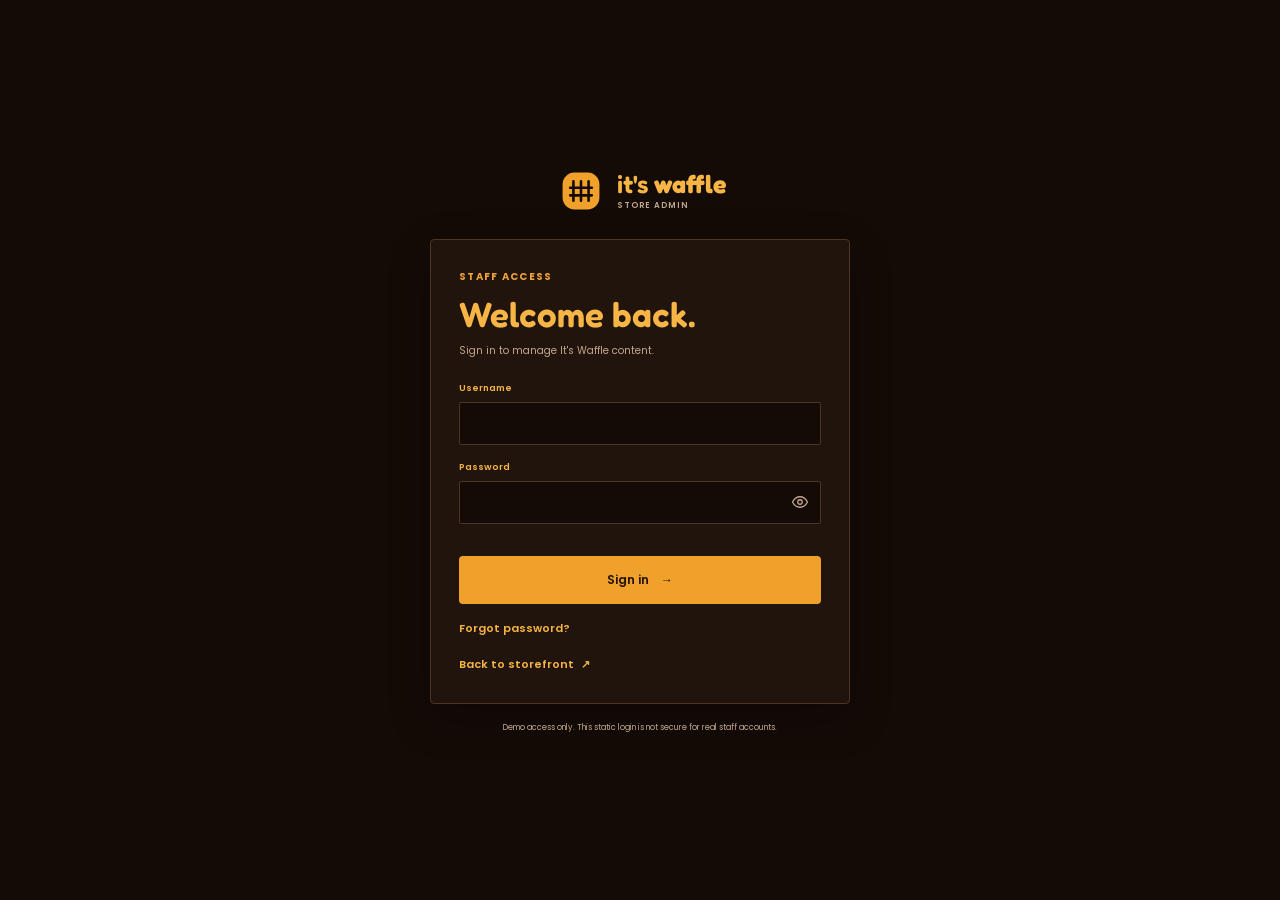
<file: admin-login.html>
<!doctype html>
<html lang="en">
<head>
  <meta charset="utf-8">
  <meta name="viewport" content="width=device-width, initial-scale=1">
  <meta name="theme-color" content="#140b07">
  <meta name="robots" content="noindex, nofollow">
  <title>Admin Sign In | It's Waffle</title>
  <link rel="icon" type="image/svg+xml" href="data:image/svg+xml,%3Csvg xmlns='http://www.w3.org/2000/svg' viewBox='0 0 48 48'%3E%3Crect width='48' height='48' rx='14' fill='%23f0a12b'/%3E%3Cpath d='M14 13h20a3 3 0 0 1 3 3v16a3 3 0 0 1-3 3H14a3 3 0 0 1-3-3V16a3 3 0 0 1 3-3Zm0 7h20M14 28h20M21 13v22m7-22v22' fill='none' stroke='%23140b07' stroke-width='2.5'/%3E%3C/svg%3E">
  <link rel="preconnect" href="https://fonts.googleapis.com">
  <link rel="preconnect" href="https://fonts.gstatic.com" crossorigin>
  <link href="https://fonts.googleapis.com/css2?family=Fredoka:wght@400;500;600;700&family=Poppins:wght@400;500;600;700&display=swap" rel="stylesheet">
  <link rel="stylesheet" href="style.css">
  <script src="script.js" defer></script>
</head>
<body class="admin-login-page">
  <a class="skip-link" href="#admin-login-form">Skip to sign in</a>
  <main class="admin-login-shell">
    <a class="brand admin-login-brand" href="index.html#home" aria-label="It's Waffle storefront"><svg class="brand-mark" viewBox="0 0 48 48" aria-hidden="true"><rect x="7" y="7" width="34" height="34" rx="11" fill="currentColor"/><path d="M17 15v18m7-18v18m7-18v18M14 21h20m-20 7h20" fill="none" stroke="#140b07" stroke-linecap="round" stroke-width="2.4"/></svg><span>it's <b>waffle</b><small>STORE ADMIN</small></span></a>
    <section class="admin-login-panel" aria-labelledby="login-title">
      <p class="eyebrow">Staff access</p>
      <h1 id="login-title">Welcome back.</h1>
      <p class="admin-login-intro">Sign in to manage It's Waffle content.</p>
      <form id="admin-login-form" novalidate>
        <label class="admin-field" for="admin-username">Username<input id="admin-username" name="username" type="text" autocomplete="username" required></label>
        <label class="admin-field" for="admin-password">Password<input id="admin-password" name="password" type="password" autocomplete="current-password" required aria-describedby="login-feedback"></label>
        <p class="admin-login-feedback" id="login-feedback" role="alert" aria-live="polite"></p>
        <button class="button button-primary admin-login-submit" type="submit">Sign in <span aria-hidden="true">→</span></button>
        <button class="text-link admin-forgot" id="forgot-password-trigger" type="button">Forgot password?</button>
      </form>
      <section class="admin-reset-flow" id="admin-reset-flow" aria-labelledby="reset-title" hidden>
        <h2 id="reset-title">Reset admin password</h2>
        <p class="admin-reset-intro">Request a one-time code for the local demo account.</p>
        <form id="admin-otp-request-form" novalidate>
          <label class="admin-field" for="reset-username">Username<input id="reset-username" name="username" type="text" autocomplete="username" required></label>
          <button class="button button-primary admin-login-submit" type="submit">Generate OTP <span aria-hidden="true">→</span></button>
          <p class="admin-login-feedback" id="otp-request-feedback" role="status" aria-live="polite"></p>
        </form>
        <p class="admin-demo-otp" id="otp-demo-code" role="status" hidden><strong>Demo OTP</strong> <code id="otp-demo-value"></code><span>Shown here only; it is not sent by SMS or email.</span></p>
        <form id="admin-password-reset-form" novalidate hidden>
          <label class="admin-field" for="reset-otp">One-time code<input id="reset-otp" name="otp" type="text" inputmode="numeric" autocomplete="one-time-code" pattern="[0-9]{6}" maxlength="6" required></label>
          <label class="admin-field" for="new-admin-password">New password<input id="new-admin-password" name="newPassword" type="password" autocomplete="new-password" minlength="8" required></label>
          <label class="admin-field" for="confirm-admin-password">Confirm new password<input id="confirm-admin-password" name="confirmPassword" type="password" autocomplete="new-password" minlength="8" required></label>
          <p class="admin-login-feedback" id="password-reset-feedback" role="alert" aria-live="polite"></p>
          <button class="button button-primary admin-login-submit" type="submit">Save new password <span aria-hidden="true">→</span></button>
        </form>
        <button class="text-link admin-back-link" id="back-to-login" type="button">Back to sign in</button>
      </section>
      
      <a class="text-link admin-back-link" href="index.html#home">Back to storefront <span aria-hidden="true">↗</span></a>
    </section>
    <p class="admin-login-disclaimer">Demo access only. This static login is not secure for real staff accounts.</p>
  </main>
</body>
</html>
</file>
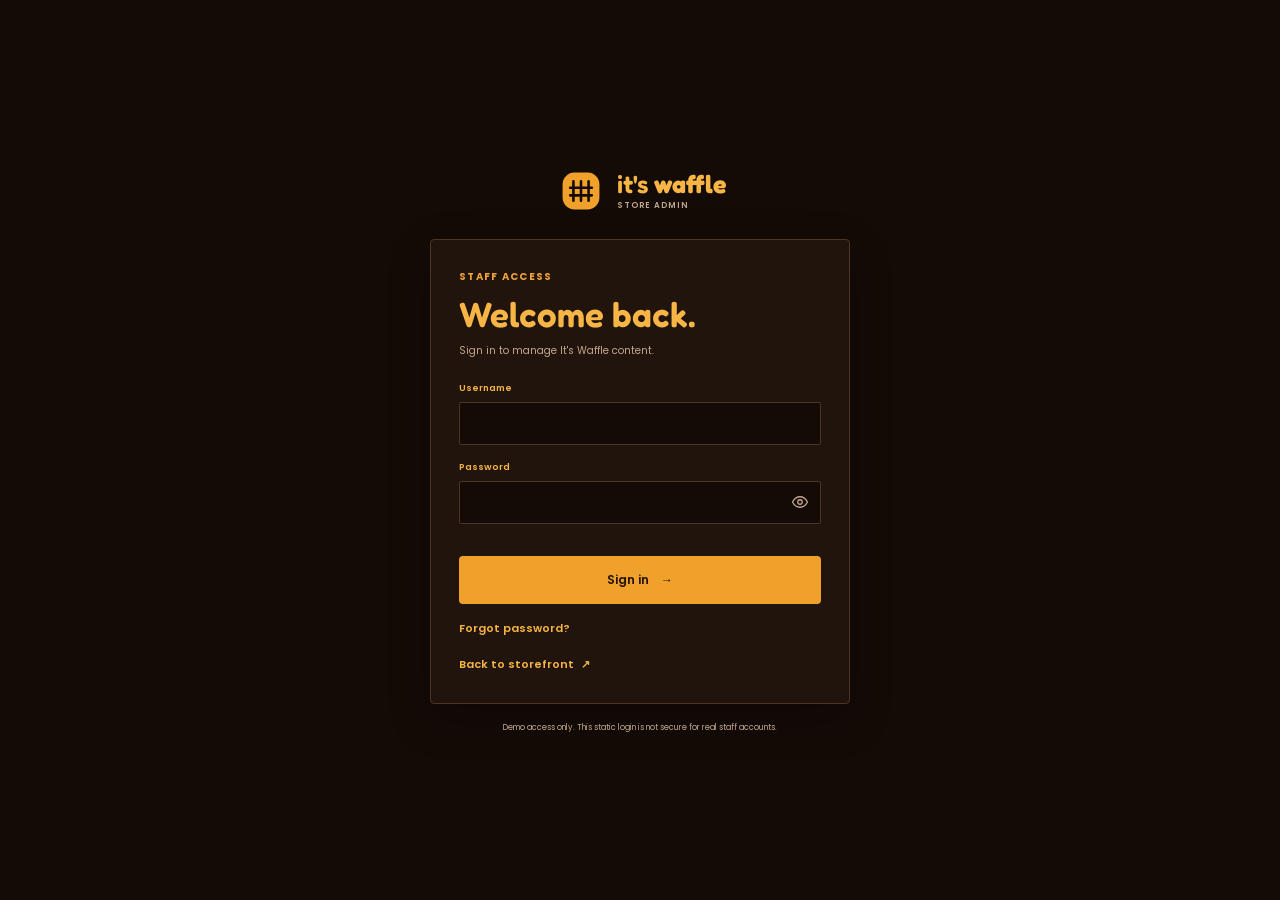
<file: admin.html>
<!doctype html>
<html lang="en">
<head>
  <meta charset="utf-8">
  <meta name="viewport" content="width=device-width, initial-scale=1">
  <meta name="theme-color" content="#fff8ec">
  <meta name="description" content="Local content management for It's Waffle.">
  <title>Store Admin | It's Waffle</title>
  <link rel="icon" type="image/svg+xml" href="data:image/svg+xml,%3Csvg xmlns='http://www.w3.org/2000/svg' viewBox='0 0 48 48'%3E%3Crect width='48' height='48' rx='14' fill='%23f4b942'/%3E%3Cpath d='M14 13h20a3 3 0 0 1 3 3v16a3 3 0 0 1-3 3H14a3 3 0 0 1-3-3V16a3 3 0 0 1 3-3Zm0 7h20M14 28h20M21 13v22m7-22v22' fill='none' stroke='%234a2c1a' stroke-width='2.5'/%3E%3C/svg%3E">
  <link rel="preconnect" href="https://fonts.googleapis.com">
  <link rel="preconnect" href="https://fonts.gstatic.com" crossorigin>
  <link href="https://fonts.googleapis.com/css2?family=Fredoka:wght@400;500;600;700&family=Poppins:wght@400;500;600;700&display=swap" rel="stylesheet">
  <link rel="stylesheet" href="style.css">
  <script src="script.js" defer></script>
</head>
<body>
  <a class="skip-link" href="#admin-app">Skip to content</a>
  <header class="admin-topbar">
    <div class="admin-topbar-inner wrap">
      <a class="brand" href="index.html#home" aria-label="It's Waffle home"><svg class="brand-mark" viewBox="0 0 48 48" aria-hidden="true"><rect x="7" y="7" width="34" height="34" rx="11" fill="currentColor"/><path d="M17 15v18m7-18v18m7-18v18M14 21h20m-20 7h20" fill="none" stroke="#fff8ec" stroke-linecap="round" stroke-width="2.4"/></svg><span>it's <b>waffle</b><small>STORE ADMIN</small></span></a>
      <div class="admin-topbar-actions"><a class="text-link" href="index.html#home">View storefront <span aria-hidden="true">↗</span></a><button class="admin-reset" id="admin-logout" type="button">Log out</button></div>
    </div>
  </header>
  <main id="admin-app" class="admin-page wrap">
    <div class="admin-heading">
      <div><p class="eyebrow">It's Waffle · <span data-shop-city>Hyderabad</span></p><h1>Store admin</h1><p class="admin-intro">Manage menu items, homepage features, reviews, and shop details.</p></div>
      <button class="admin-reset" id="admin-reset" type="button">Restore sample content</button>
    </div>
    <p class="admin-storage-note">Demo storage: edits are saved only in this browser. This page has no login or server sync.</p>
    <div class="admin-tabs" role="tablist" aria-label="Content type">
      <button class="admin-tab is-active" type="button" role="tab" aria-selected="true" data-admin-section="menu">Menu items</button>
      <button class="admin-tab" type="button" role="tab" aria-selected="false" data-admin-section="features">Why Us cards</button>
      <button class="admin-tab" type="button" role="tab" aria-selected="false" data-admin-section="reviews">Reviews</button>
      <button class="admin-tab" type="button" role="tab" aria-selected="false" data-admin-section="shop">Business details</button>
      <button class="admin-tab" type="button" role="tab" aria-selected="false" data-admin-section="orders">Orders (<span id="admin-orders-count">0</span>)</button>
    </div>
    <p class="admin-feedback" id="admin-feedback" role="status" aria-live="polite"></p>
    <div class="admin-workspace">
      <section class="admin-records" aria-labelledby="admin-section-title">
        <div class="admin-records-heading"><div><p class="eyebrow">Your content</p><h2 id="admin-section-title">Menu items</h2></div><button class="button button-primary admin-add" id="admin-add" type="button"><span aria-hidden="true">+</span> Add new</button></div>
        <p class="admin-empty" id="admin-empty" hidden>No records yet. Add the first one.</p>
        <div class="admin-record-list" id="admin-record-list"></div>
      </section>
      <form class="admin-editor" id="admin-form">
        <div class="admin-editor-heading"><p class="eyebrow">Edit details</p><h2>Content record</h2></div>
        <div class="admin-fields" id="admin-fields"></div>
        <div class="admin-form-actions"><button class="button button-primary" id="admin-save" type="submit">Save changes</button><button class="admin-delete" id="admin-delete" type="button" hidden>Delete</button></div>
      </form>
    </div>
  </main>
</body>
</html>
</file>
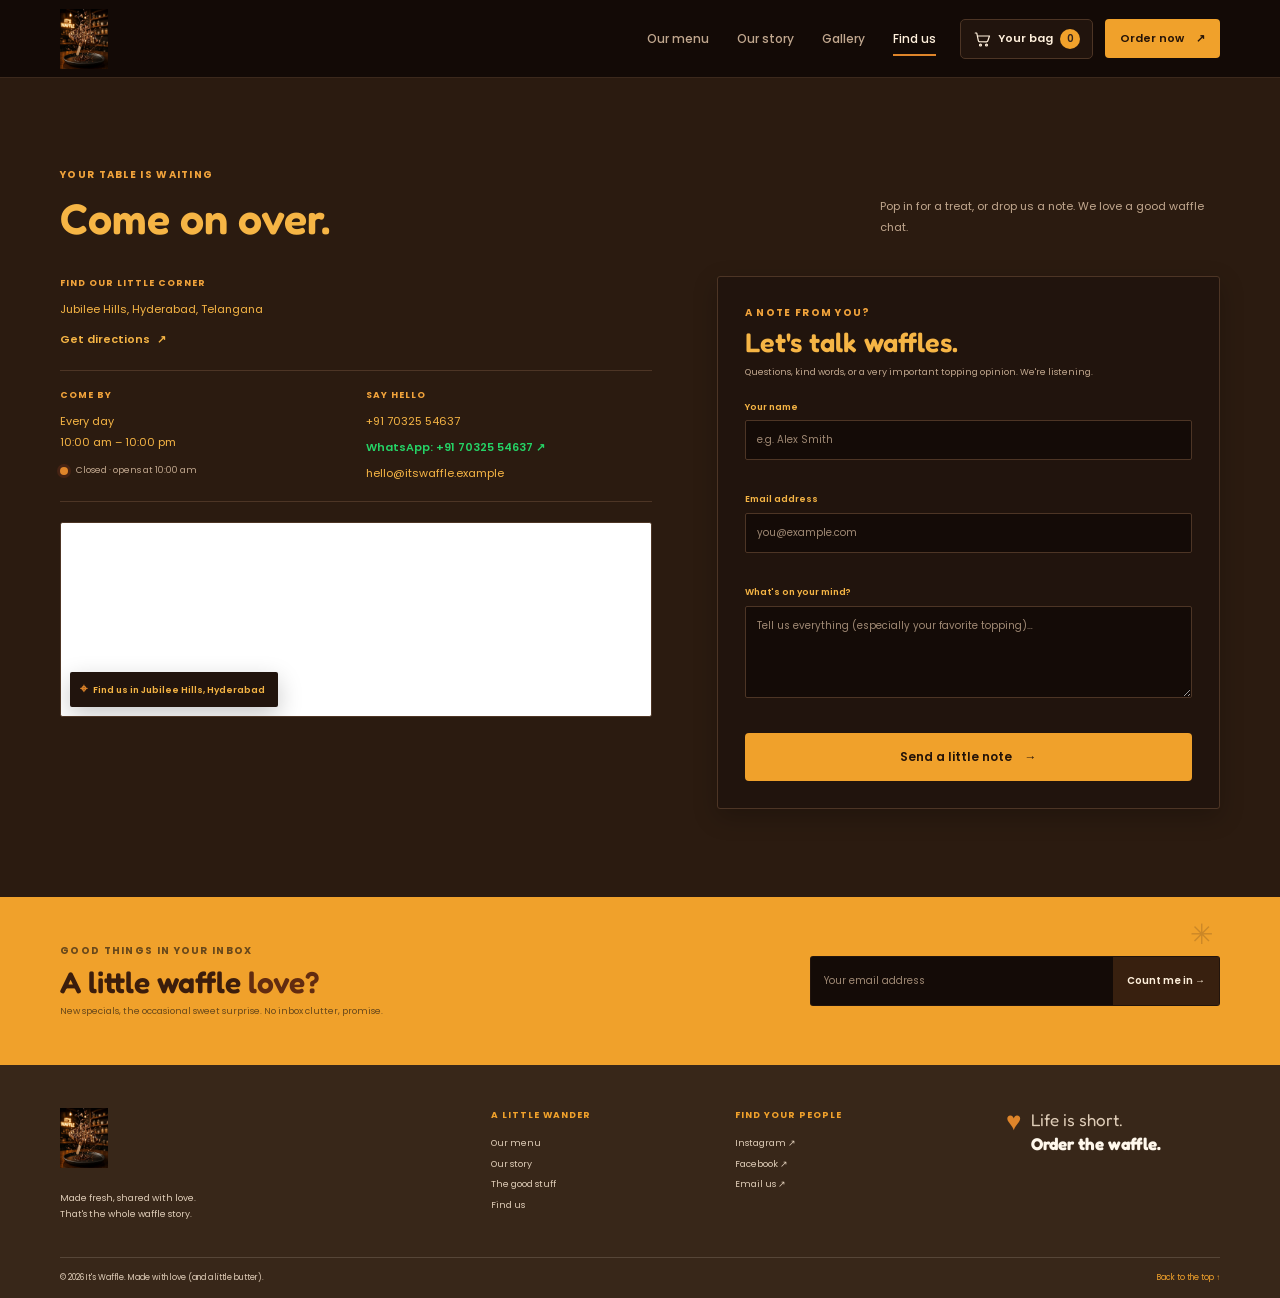
<file: contact.html>
<!doctype html>
<html lang="en">

<head>
  <meta charset="utf-8">
  <meta name="viewport" content="width=device-width, initial-scale=1">
  <meta name="theme-color" content="#fff8ec">
  <meta name="description"
    content="Find It's Waffle in Hyderabad, check today's opening hours, and get in touch with the team.">
  <meta property="og:type" content="website">
  <meta property="og:title" content="Find Us | It's Waffle Hyderabad">
  <meta property="og:description"
    content="Your table is waiting. Find our Hyderabad location or drop the It's Waffle team a note.">
  <meta property="og:image"
    content="https://images.unsplash.com/photo-1562376552-0d160a2f238d?auto=format&fit=crop&w=1200&q=85">
  <meta property="og:locale" content="en_IN">
  <title>Find Us | It's Waffle Hyderabad</title>
  <link rel="icon" type="image/svg+xml"
    href="data:image/svg+xml,%3Csvg xmlns='http://www.w3.org/2000/svg' viewBox='0 0 48 48'%3E%3Crect width='48' height='48' rx='14' fill='%23f4b942'/%3E%3Cpath d='M14 13h20a3 3 0 0 1 3 3v16a3 3 0 0 1-3 3H14a3 3 0 0 1-3-3V16a3 3 0 0 1 3-3Zm0 7h20M14 28h20M21 13v22m7-22v22' fill='none' stroke='%234a2c1a' stroke-width='2.5'/%3E%3C/svg%3E">
  <link rel="preconnect" href="https://fonts.googleapis.com">
  <link rel="preconnect" href="https://fonts.gstatic.com" crossorigin>
  <link
    href="https://fonts.googleapis.com/css2?family=Fredoka:wght@400;500;600;700&family=Poppins:wght@400;500;600;700&display=swap"
    rel="stylesheet">
  <link rel="stylesheet" href="style.css">
  <script src="script.js" defer></script>
</head>

<body>
  <a class="skip-link" href="#main">Skip to content</a>
  <header class="site-header" id="top">
    <div class="header-inner wrap">
      <a class="brand" href="index.html#home" aria-label="It's Waffle home"><svg class="brand-mark" viewBox="0 0 48 48"
          aria-hidden="true">
          <rect x="7" y="7" width="34" height="34" rx="11" fill="currentColor" />
          <path d="M17 15v18m7-18v18m7-18v18M14 21h20m-20 7h20" fill="none" stroke="#fff8ec" stroke-linecap="round"
            stroke-width="2.4" />
        </svg><span>it's <b>waffle</b><small>GOOD THINGS, FRESHLY MADE</small></span></a>
      <button class="icon-button menu-toggle" id="menu-toggle" type="button" aria-label="Open navigation menu"
        aria-expanded="false" aria-controls="primary-nav"><span></span><span></span><span></span></button>
      <nav class="primary-nav" id="primary-nav" aria-label="Main navigation"><a href="menu.html#menu">Our menu</a><a
          href="about.html#story">Our story</a><a href="gallery.html#gallery">Gallery</a><a href="#contact">Find us</a>
      </nav>
      <div class="header-actions"><button class="cart-trigger" id="cart-trigger" type="button"
          aria-label="Open cart, 0 items"><svg viewBox="0 0 24 24" aria-hidden="true">
            <path d="M3 4h2l2.1 10.1a2 2 0 0 0 2 1.6h8.8a2 2 0 0 0 1.9-1.4L22 8H6" />
            <circle cx="10" cy="20" r="1.3" />
            <circle cx="18" cy="20" r="1.3" />
          </svg><span class="cart-trigger-label">Your bag</span><span class="cart-count"
            id="cart-count">0</span></button><a class="button button-small button-primary nav-order"
          href="menu.html#menu">Order now <span aria-hidden="true">↗</span></a></div>
    </div>
  </header>

  <main id="main">
    <section class="contact-section section-pad" id="contact" aria-labelledby="contact-title">
      <div class="wrap">
        <div class="section-heading contact-heading reveal">
          <div>
            <p class="eyebrow">Your table is waiting</p>
            <h1 id="contact-title">Come on <span>over.</span></h1>
          </div>
          <p>Pop in for a treat, or drop us a note. We love a good waffle chat.</p>
        </div>
        <div class="contact-layout">
          <div class="contact-details reveal">
            <div class="contact-block"><span class="contact-label">Find our little corner</span>
              <address data-shop-address>Jubilee Hills, Hyderabad, Telangana</address><a class="text-link" data-map-link
                href="https://maps.google.com/?q=Jubilee%20Hills%2C%20Hyderabad" target="_blank" rel="noreferrer">Get
                directions <span aria-hidden="true">↗</span></a>
            </div>
            <div class="contact-two-col">
              <div class="contact-block"><span class="contact-label">Come by</span>
                <p data-shop-hours>Every day<br>10:00 am – 10:00 pm</p><span class="live-hours" id="hours-status"><span
                    class="status-dot" aria-hidden="true"></span><span>Checking hours…</span></span>
              </div>
              <div class="contact-block"><span class="contact-label">Say hello</span><a href="tel:+917032554637"
                  data-shop-phone>+91 70325 54637</a><a href="https://wa.me/917032554637" target="_blank"
                  rel="noopener noreferrer" style="color:#25d366; font-weight:600;">WhatsApp: +91 70325 54637 ↗</a><a
                  href="mailto:hello@itswaffle.example" data-shop-email>hello@itswaffle.example</a></div>
            </div>
            <div class="map-frame"><iframe
                title="Map showing the sample It's Waffle location in Jubilee Hills, Hyderabad"
                src="https://maps.google.com/maps?q=Jubilee%20Hills%2C%20Hyderabad&t=&z=14&ie=UTF8&iwloc=&output=embed"
                loading="lazy" referrerpolicy="no-referrer-when-downgrade"></iframe><span class="map-label"><span
                  aria-hidden="true">⌖</span><span data-shop-area>Find us in Jubilee Hills</span></span></div>
          </div>
          <form class="contact-form reveal" id="contact-form" novalidate>
            <p class="eyebrow">A note from you?</p>
            <h2>Let's talk waffles.</h2>
            <p class="form-intro">Questions, kind words, or a very important topping opinion. We're listening.</p>
            <div class="form-field"><label for="contact-name">Your name</label><input id="contact-name" name="name"
                type="text" autocomplete="name" placeholder="e.g. Alex Smith" required
                aria-describedby="name-error"><small class="field-error" id="name-error"></small></div>
            <div class="form-field"><label for="contact-email">Email address</label><input id="contact-email"
                name="email" type="email" autocomplete="email" placeholder="you@example.com" required
                aria-describedby="email-error"><small class="field-error" id="email-error"></small></div>
            <div class="form-field"><label for="contact-message">What's on your mind?</label><textarea
                id="contact-message" name="message" rows="4"
                placeholder="Tell us everything (especially your favorite topping)…" required
                aria-describedby="message-error"></textarea><small class="field-error" id="message-error"></small></div>
            <button class="button button-primary form-submit" type="submit">Send a little note <span
                aria-hidden="true">→</span></button>
            <p class="form-feedback" id="form-feedback" role="status" aria-live="polite"></p>
          </form>
        </div>
      </div>
    </section>
    <section class="newsletter-section" aria-labelledby="newsletter-title">
      <div class="newsletter-inner wrap reveal">
        <div>
          <p class="eyebrow">Good things in your inbox</p>
          <h2 id="newsletter-title">A little waffle <span>love?</span></h2>
          <p>New specials, the occasional sweet surprise. No inbox clutter, promise.</p>
        </div>
        <form class="newsletter-form" id="newsletter-form" novalidate><label class="sr-only" for="newsletter-email">Your
            email address</label><input id="newsletter-email" type="email" autocomplete="email"
            placeholder="Your email address" required aria-describedby="newsletter-feedback"><button type="submit"
            aria-label="Subscribe to the newsletter">Count me in <span aria-hidden="true">→</span></button><small
            id="newsletter-feedback" role="status" aria-live="polite"></small></form><span class="newsletter-doodle"
          aria-hidden="true">✳</span>
      </div>
    </section>
  </main>

  <footer class="site-footer">
    <div class="footer-main wrap">
      <div class="footer-brand"><a class="brand" href="index.html#home" aria-label="It's Waffle home"><svg
            class="brand-mark" viewBox="0 0 48 48" aria-hidden="true">
            <rect x="7" y="7" width="34" height="34" rx="11" fill="currentColor" />
            <path d="M17 15v18m7-18v18m7-18v18M14 21h20m-20 7h20" fill="none" stroke="#fff8ec" stroke-linecap="round"
              stroke-width="2.4" />
          </svg><span>it's <b>waffle</b><small>GOOD THINGS, FRESHLY MADE</small></span></a>
        <p>Made fresh, shared with love.<br>That's the whole waffle story.</p>
      </div>
      <div class="footer-links"><span class="footer-label">A little wander</span><a href="menu.html#menu">Our menu</a><a
          href="about.html#story">Our story</a><a href="gallery.html#gallery">The good stuff</a><a href="#contact">Find
          us</a></div>
      <div class="footer-links"><span class="footer-label">Find your people</span><a href="https://www.instagram.com/"
          target="_blank" rel="noreferrer">Instagram ↗</a><a href="https://www.facebook.com/" target="_blank"
          rel="noreferrer">Facebook ↗</a><a href="mailto:hello@itswaffle.example">Email us ↗</a></div>
      <div class="footer-signoff"><span class="footer-heart" aria-hidden="true">♥</span>
        <p>Life is short.<br><strong>Order the waffle.</strong></p>
      </div>
    </div>
    <div class="footer-bottom wrap"><span>© <span id="current-year">2026</span> It's Waffle. Made with love (and a
        little butter).</span><a href="#top">Back to the top ↑</a></div>
  </footer>

  <div class="drawer-shell" id="drawer-shell" hidden>
    <button class="drawer-backdrop" id="drawer-backdrop" type="button" aria-label="Close cart"></button>
    <aside class="cart-drawer" id="cart-drawer" role="dialog" aria-modal="true" aria-labelledby="cart-title"
      tabindex="-1">
      <!-- VIEW 1: CART BAG -->
      <div class="cart-view" id="cart-view-bag">
        <div class="cart-drawer-header">
          <div>
            <p class="eyebrow">The good stuff</p>
            <h2 id="cart-title">Your bag <span aria-hidden="true">♥</span></h2>
          </div>
          <button class="round-button cart-close" id="cart-close" type="button" aria-label="Close cart">×</button>
        </div>
        <div class="cart-items" id="cart-items" aria-live="polite"></div>
        <div class="cart-empty" id="cart-empty">
          <span aria-hidden="true">♡</span>
          <h3>Room for something lovely.</h3>
          <p>Your next favorite is waiting in the menu.</p>
          <button class="text-link cart-browse" id="cart-browse" type="button">Browse the menu <span
              aria-hidden="true">→</span></button>
        </div>
        <div class="cart-summary" id="cart-summary">
          <div class="cart-subtotal"><span>Subtotal</span><strong id="cart-subtotal">₹0</strong></div>
          <p>Made fresh after you order. Tax included.</p>
          <button class="button button-primary checkout-button" id="checkout-button" type="button">Let's make it
            official <span aria-hidden="true">→</span></button>
          <div class="checkout-delivery-badge" id="checkout-delivery-badge">
            <span class="delivery-badge-icon" aria-hidden="true">📍</span>
            <span>Delivery available in <strong>Hyderabad only</strong></span>
          </div>
        </div>
      </div>

      <!-- VIEW 2: CHECKOUT / DELIVERY DETAILS FORM -->
      <div class="cart-view" id="cart-view-checkout" hidden>
        <div class="cart-drawer-header checkout-drawer-header">
          <button class="checkout-back-button" id="checkout-back-button" type="button" aria-label="Back to your bag">
            <span aria-hidden="true">←</span> Back to bag
          </button>
          <button class="round-button cart-close" id="checkout-close" type="button"
            aria-label="Close checkout">×</button>
        </div>
        <div class="checkout-scroll-area">
          <div class="checkout-heading-box">
            <p class="eyebrow">Almost official</p>
            <h2>Delivery Details</h2>
          </div>

          <!-- Hyderabad Exclusive Notice Banner -->
          <div class="hyderabad-notice-banner" role="note">
            <div class="hyderabad-notice-icon">🛵</div>
            <div class="hyderabad-notice-content">
              <strong>Delivery Available in Hyderabad Only</strong>
              <p>Fresh waffles baked &amp; delivered hot across Hyderabad city limits.</p>
            </div>
          </div>

          <form class="checkout-order-form" id="checkout-order-form" novalidate>
            <!-- Fulfillment Type -->
            <div class="order-type-selector" role="radiogroup" aria-label="Order fulfillment method">
              <label class="order-type-option is-active" id="type-opt-delivery">
                <input type="radio" name="orderType" value="delivery" checked>
                <span class="order-type-label">🛵 Home Delivery</span>
                <small>To your door in Hyderabad</small>
              </label>
              <label class="order-type-option" id="type-opt-pickup">
                <input type="radio" name="orderType" value="pickup">
                <span class="order-type-label">🛍️ Takeaway / Pickup</span>
                <small>Jubilee Hills outlet</small>
              </label>
            </div>

            <!-- Customer Details -->
            <div class="checkout-form-section">
              <h3 class="form-section-title">Customer Information</h3>
              <div class="form-field">
                <label for="order-name">Your Full Name <span class="required-star">*</span></label>
                <input type="text" id="order-name" name="name" required placeholder="e.g. Manohar Sharma"
                  autocomplete="name">
                <span class="field-error" id="order-name-error"></span>
              </div>
              <div class="form-field">
                <label for="order-phone">Mobile / WhatsApp Number <span class="required-star">*</span></label>
                <div class="phone-input-wrap">
                  <span class="phone-prefix">+91</span>
                  <input type="tel" id="order-phone" name="phone" required placeholder="9876543210" maxlength="10"
                    minlength="10" pattern="[6-9][0-9]{9}" inputmode="numeric" autocomplete="tel"
                    title="10-digit mobile number starting with 6, 7, 8, or 9">
                </div>
                <span class="field-error" id="order-phone-error"></span>
              </div>
            </div>

            <!-- Delivery Address Section -->
            <div class="checkout-form-section" id="delivery-address-section">
              <h3 class="form-section-title">Hyderabad Delivery Address</h3>

              <div class="form-field">
                <label for="order-address">House / Flat / Street / Landmark <span class="required-star">*</span></label>
                <input type="text" id="order-address" name="address" required
                  placeholder="Flat 402, Sunshine Apts, Road No. 10" autocomplete="street-address">
                <span class="field-error" id="order-address-error"></span>
              </div>

              <div class="form-field">
                <label for="order-locality">Area / Locality in Hyderabad <span class="required-star">*</span></label>
                <select id="order-locality" name="locality" required>
                  <option value="" disabled selected>Select your Hyderabad locality</option>
                  <option value="Jubilee Hills">Jubilee Hills</option>
                  <option value="Banjara Hills">Banjara Hills</option>
                  <option value="Madhapur / HITEC City">Madhapur / HITEC City</option>
                  <option value="Gachibowli / Financial District">Gachibowli / Financial District</option>
                  <option value="Kondapur">Kondapur</option>
                  <option value="Kukatpally / KPHB">Kukatpally / KPHB</option>
                  <option value="Begumpet">Begumpet</option>
                  <option value="Ameerpet / SR Nagar">Ameerpet / SR Nagar</option>
                  <option value="Somajiguda / Panjagutta">Somajiguda / Panjagutta</option>
                  <option value="Secunderabad">Secunderabad</option>
                  <option value="Himayatnagar">Himayatnagar</option>
                  <option value="Tolichowki / Mehdipatnam">Tolichowki / Mehdipatnam</option>
                  <option value="Manikonda / Puppalaguda">Manikonda / Puppalaguda</option>
                  <option value="Miyapur / Chandanagar">Miyapur / Chandanagar</option>
                  <option value="Other">Other Area in Hyderabad...</option>
                </select>
                <span class="field-error" id="order-locality-error"></span>
              </div>

              <div class="form-field" id="other-locality-wrap" hidden>
                <label for="order-other-locality">Specify Hyderabad Area <span class="required-star">*</span></label>
                <input type="text" id="order-other-locality" name="otherLocality"
                  placeholder="Enter your area in Hyderabad">
                <span class="field-error" id="order-other-locality-error"></span>
              </div>

              <div class="checkout-form-row">
                <div class="form-field">
                  <label for="order-city">City</label>
                  <div class="locked-city-field">
                    <input type="text" id="order-city" name="city" value="Hyderabad" readonly>
                    <span class="locked-city-badge">📍 Hyderabad only</span>
                  </div>
                </div>

                <div class="form-field">
                  <label for="order-pincode">PIN Code <span class="required-star">*</span></label>
                  <input type="text" id="order-pincode" name="pincode" required placeholder="500033" maxlength="6"
                    inputmode="numeric">
                  <span class="field-error" id="order-pincode-error"></span>
                </div>
              </div>
            </div>

            <!-- Store Pickup Info Section -->
            <div class="checkout-form-section pickup-info-section" id="pickup-info-section" hidden>
              <h3 class="form-section-title">Pickup Outlet Location</h3>
              <div class="pickup-card">
                <span class="pickup-card-icon">🏪</span>
                <div>
                  <strong>It's Waffle — Jubilee Hills</strong>
                  <p>Road No. 36, Jubilee Hills, Hyderabad</p>
                  <small>Fresh off the iron! Ready in approx. 15–20 mins</small>
                </div>
              </div>
            </div>

            <!-- Special Instructions -->
            <div class="checkout-form-section">
              <div class="form-field">
                <label for="order-instructions">Special Instructions / Preferences <small>(Optional)</small></label>
                <textarea id="order-instructions" name="instructions" rows="2"
                  placeholder="e.g. Less sweet, extra chocolate syrup, ring doorbell..."></textarea>
              </div>
            </div>

            <!-- Payment Method -->
            <div class="checkout-form-section">
              <h3 class="form-section-title">Payment Method</h3>
              <div class="payment-methods" role="radiogroup">
                <label class="payment-option is-active" id="pay-opt-upi">
                  <input type="radio" name="paymentMethod" value="UPI on Delivery" checked>
                  <span class="payment-title">📱 UPI on Delivery</span>
                  <small>GPay, PhonePe, Paytm, or any QR code on delivery</small>
                </label>
                <label class="payment-option" id="pay-opt-cod">
                  <input type="radio" name="paymentMethod" value="Cash on Delivery">
                  <span class="payment-title">💵 Cash on Delivery</span>
                  <small>Pay cash to the delivery partner</small>
                </label>
              </div>
            </div>

            <!-- Order Items Mini Breakdown -->
            <div class="checkout-mini-summary">
              <div class="mini-summary-header">
                <span>Order Summary</span>
                <span id="checkout-item-count">0 items</span>
              </div>
              <div class="mini-summary-list" id="checkout-summary-list"></div>
              <div class="mini-summary-breakdown">
                <div class="summary-line"><span>Subtotal</span><span id="checkout-subtotal">₹0</span></div>
                <div class="summary-line"><span>Delivery (Hyderabad)</span><span class="free-delivery-tag">FREE</span>
                </div>
                <div class="summary-line summary-total"><span>Total to Pay</span><strong id="checkout-total">₹0</strong>
                </div>
              </div>
            </div>

            <!-- Submit Actions -->
            <div class="checkout-actions">
              <button type="submit" class="button button-primary checkout-confirm-btn" id="checkout-confirm-btn">
                <span>Confirm Order (<span id="btn-total-price">₹0</span>)</span> <span aria-hidden="true">→</span>
              </button>
              <button type="button" class="button button-whatsapp checkout-whatsapp-btn" id="checkout-whatsapp-btn">
                <svg viewBox="0 0 24 24" width="18" height="18" fill="currentColor" aria-hidden="true">
                  <path
                    d="M12.04 2C6.58 2 2.13 6.45 2.13 11.91C2.13 13.66 2.59 15.36 3.45 16.86L2.05 22L7.3 20.62C8.75 21.41 10.38 21.83 12.04 21.83C17.5 21.83 21.95 17.38 21.95 11.92C21.95 9.27 20.92 6.78 19.05 4.91C17.18 3.03 14.69 2 12.04 2M12.05 3.67C14.25 3.67 16.31 4.53 17.87 6.09C19.42 7.65 20.28 9.72 20.28 11.92C20.28 16.46 16.58 20.15 12.04 20.15C10.56 20.15 9.11 19.76 7.85 19.01L7.55 18.83L4.43 19.65L5.26 16.61L5.06 16.29C4.24 14.99 3.8 13.47 3.8 11.91C3.81 7.37 7.5 3.67 12.05 3.67M9.53 7.34C9.36 7.34 9.09 7.4 8.87 7.65C8.65 7.89 8.02 8.48 8.02 9.69C8.02 10.9 8.91 12.06 9.03 12.23C9.15 12.4 10.74 14.86 13.18 15.92C15.21 16.8 15.62 16.63 16.07 16.59C16.52 16.55 17.52 16 17.73 15.42C17.94 14.84 17.88 14.24C17.82 14.13 17.65 14.07 17.4 13.95C17.15 13.82 15.91 13.21 15.68 13.13C15.45 13.04 15.28 13 15.11 13.25C14.95 13.5 14.47 14.07 14.32 14.24C14.17 14.41 14.03 14.43 13.78 14.31C13.53 14.18 12.48 13.84 11.23 12.73C10.26 11.87 9.61 10.8 9.48 10.58C9.36 10.36 9.47 10.24 9.59 10.12C9.7 10.01 9.84 9.83 9.97 9.69C10.1 9.55 10.14 9.44 10.22 9.28C10.3 9.11 10.26 8.97 10.2 8.85C10.14 8.72 9.65 7.51 9.53 7.34Z" />
                </svg>
                <span>Order via WhatsApp</span>
              </button>
            </div>
          </form>
        </div>
      </div>

      <!-- VIEW 3: ORDER SUCCESS CONFIRMATION -->
      <div class="cart-view" id="cart-view-success" hidden>
        <div class="cart-drawer-header">
          <div>
            <p class="eyebrow">Order Placed!</p>
            <h2 id="success-title">It's Official! <span aria-hidden="true">🎉</span></h2>
          </div>
          <button class="round-button cart-close" id="success-close" type="button" aria-label="Close drawer">×</button>
        </div>
        <div class="checkout-success-body">
          <div class="success-animation-circle">
            <span class="success-check-icon">✓</span>
          </div>
          <h3>Waffles on the way!</h3>
          <p class="success-lead">We've received your order and our chefs are heating up the waffle iron right now.</p>

          <div class="success-card">
            <div class="success-card-row">
              <span>Order ID</span>
              <strong id="success-order-id">#WFL-HYD-0000</strong>
            </div>
            <div class="success-card-row">
              <span>Delivery City</span>
              <strong>📍 Hyderabad</strong>
            </div>
            <div class="success-card-row">
              <span>Estimated Delivery</span>
              <strong>⏱ 30–45 mins</strong>
            </div>
            <div class="success-card-row">
              <span>Delivery To</span>
              <span id="success-customer-details" class="success-multiline">-</span>
            </div>
            <div class="success-card-row">
              <span>Payment Mode</span>
              <span id="success-payment-method">-</span>
            </div>
            <div class="success-card-row success-total-row">
              <span>Amount to Pay</span>
              <strong id="success-amount">₹0</strong>
            </div>
          </div>

          <div class="success-actions">
            <a class="button button-whatsapp" id="success-whatsapp-btn" href="#" target="_blank"
              rel="noopener noreferrer">
              <svg viewBox="0 0 24 24" width="18" height="18" fill="currentColor" aria-hidden="true">
                <path
                  d="M12.04 2C6.58 2 2.13 6.45 2.13 11.91C2.13 13.66 2.59 15.36 3.45 16.86L2.05 22L7.3 20.62C8.75 21.41 10.38 21.83 12.04 21.83C17.5 21.83 21.95 17.38 21.95 11.92C21.95 9.27 20.92 6.78 19.05 4.91C17.18 3.03 14.69 2 12.04 2M12.05 3.67C14.25 3.67 16.31 4.53 17.87 6.09C19.42 7.65 20.28 9.72 20.28 11.92C20.28 16.46 16.58 20.15 12.04 20.15C10.56 20.15 9.11 19.76 7.85 19.01L7.55 18.83L4.43 19.65L5.26 16.61L5.06 16.29C4.24 14.99 3.8 13.47 3.8 11.91C3.81 7.37 7.5 3.67 12.05 3.67M9.53 7.34C9.36 7.34 9.09 7.4 8.87 7.65C8.65 7.89 8.02 8.48 8.02 9.69C8.02 10.9 8.91 12.06 9.03 12.23C9.15 12.4 10.74 14.86 13.18 15.92C15.21 16.8 15.62 16.63 16.07 16.59C16.52 16.55 17.52 16 17.73 15.42C17.94 14.84 17.88 14.24C17.82 14.13 17.65 14.07 17.4 13.95C17.15 13.82 15.91 13.21 15.68 13.13C15.45 13.04 15.28 13 15.11 13.25C14.95 13.5 14.47 14.07 14.32 14.24C14.17 14.41 14.03 14.43 13.78 14.31C13.53 14.18 12.48 13.84 11.23 12.73C10.26 11.87 9.61 10.8 9.48 10.58C9.36 10.36 9.47 10.24 9.59 10.12C9.7 10.01 9.84 9.83 9.97 9.69C10.1 9.55 10.14 9.44 10.22 9.28C10.3 9.11 10.26 8.97 10.2 8.85C10.14 8.72 9.65 7.51 9.53 7.34Z" />
              </svg>
              <span>Share / Track on WhatsApp</span>
            </a>
            <button class="button button-primary success-continue-btn" id="success-continue-btn" type="button">
              Order More Waffles <span aria-hidden="true">→</span>
            </button>
          </div>
        </div>
      </div>
    </aside>
  </div>

  <button class="back-to-top" id="back-to-top" type="button" aria-label="Back to top"><svg viewBox="0 0 24 24"
      aria-hidden="true">
      <path d="m6 14 6-6 6 6M12 8v12" />
    </svg></button>
</body>

</html>
</file>
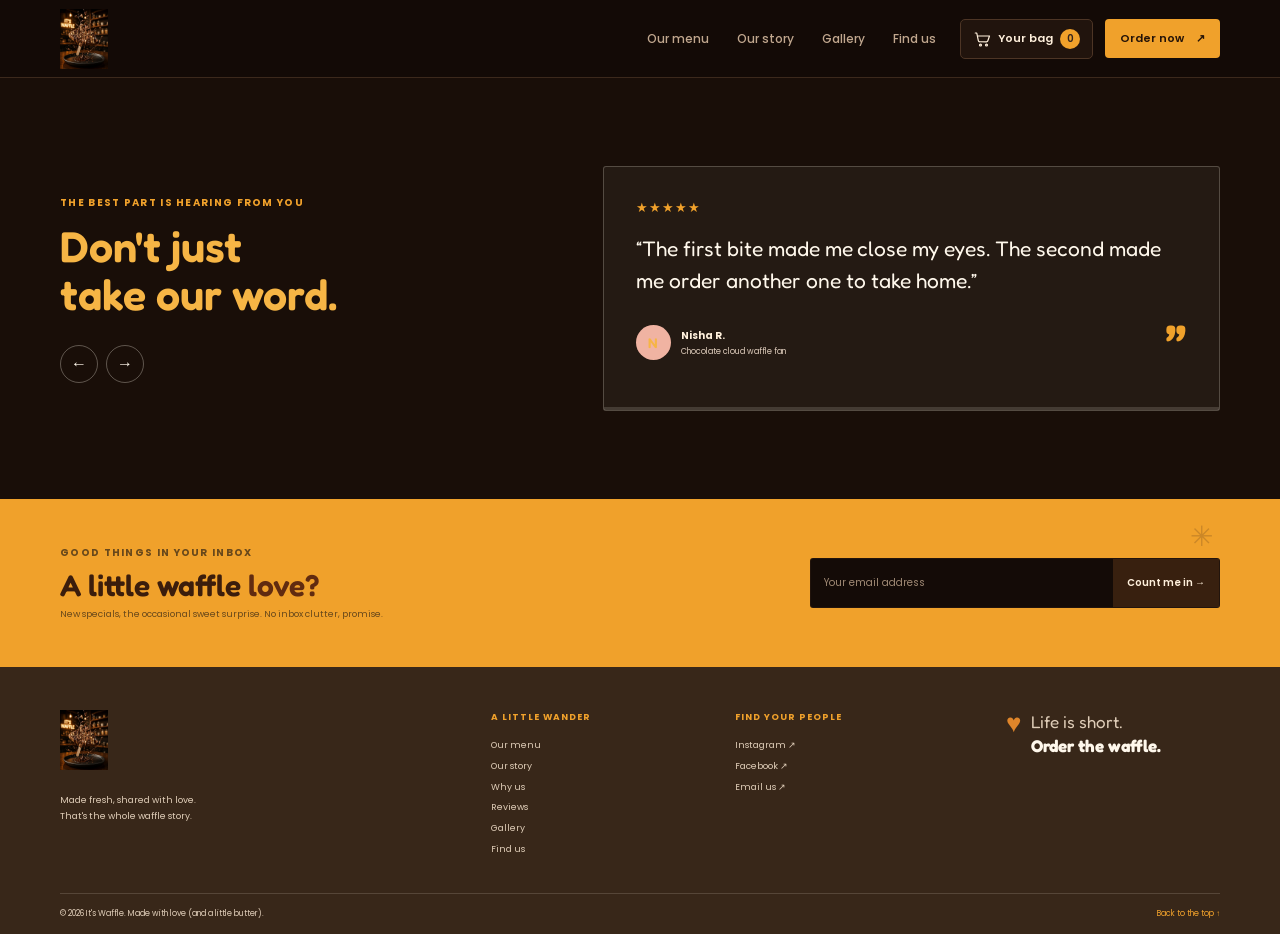
<file: testimonials.html>
<!doctype html>
<html lang="en">
<head>
  <meta charset="utf-8">
  <meta name="viewport" content="width=device-width, initial-scale=1">
  <meta name="theme-color" content="#fff8ec">
  <meta name="description" content="Read what Hyderabad's waffle people say about their favorite fresh treats at It's Waffle.">
  <meta property="og:type" content="website">
  <meta property="og:title" content="Waffle People Say | It's Waffle Hyderabad">
  <meta property="og:description" content="A few kind words from the people who make our days sweeter.">
  <meta property="og:image" content="https://images.unsplash.com/photo-1562376552-0d160a2f238d?auto=format&fit=crop&w=1200&q=85">
  <meta property="og:locale" content="en_IN">
  <title>Reviews | It's Waffle Hyderabad</title>
  <link rel="icon" type="image/svg+xml" href="data:image/svg+xml,%3Csvg xmlns='http://www.w3.org/2000/svg' viewBox='0 0 48 48'%3E%3Crect width='48' height='48' rx='14' fill='%23f4b942'/%3E%3Cpath d='M14 13h20a3 3 0 0 1 3 3v16a3 3 0 0 1-3 3H14a3 3 0 0 1-3-3V16a3 3 0 0 1 3-3Zm0 7h20M14 28h20M21 13v22m7-22v22' fill='none' stroke='%234a2c1a' stroke-width='2.5'/%3E%3C/svg%3E">
  <link rel="preconnect" href="https://fonts.googleapis.com">
  <link rel="preconnect" href="https://fonts.gstatic.com" crossorigin>
  <link href="https://fonts.googleapis.com/css2?family=Fredoka:wght@400;500;600;700&family=Poppins:wght@400;500;600;700&display=swap" rel="stylesheet">
  <link rel="stylesheet" href="style.css">
  <script src="script.js" defer></script>
</head>
<body>
  <a class="skip-link" href="#main">Skip to content</a>
  <header class="site-header" id="top"><div class="header-inner wrap">
    <a class="brand" href="index.html#home" aria-label="It's Waffle home"><svg class="brand-mark" viewBox="0 0 48 48" aria-hidden="true"><rect x="7" y="7" width="34" height="34" rx="11" fill="currentColor"/><path d="M17 15v18m7-18v18m7-18v18M14 21h20m-20 7h20" fill="none" stroke="#fff8ec" stroke-linecap="round" stroke-width="2.4"/></svg><span>it's <b>waffle</b><small>GOOD THINGS, FRESHLY MADE</small></span></a>
    <button class="icon-button menu-toggle" id="menu-toggle" type="button" aria-label="Open navigation menu" aria-expanded="false" aria-controls="primary-nav"><span></span><span></span><span></span></button>
    <nav class="primary-nav" id="primary-nav" aria-label="Main navigation"><a href="menu.html#menu">Our menu</a><a href="about.html#story">Our story</a><a href="gallery.html#gallery">Gallery</a><a href="contact.html#contact">Find us</a></nav>
    <div class="header-actions"><button class="cart-trigger" id="cart-trigger" type="button" aria-label="Open cart, 0 items"><svg viewBox="0 0 24 24" aria-hidden="true"><path d="M3 4h2l2.1 10.1a2 2 0 0 0 2 1.6h8.8a2 2 0 0 0 1.9-1.4L22 8H6"/><circle cx="10" cy="20" r="1.3"/><circle cx="18" cy="20" r="1.3"/></svg><span class="cart-trigger-label">Your bag</span><span class="cart-count" id="cart-count">0</span></button><a class="button button-small button-primary nav-order" href="menu.html#menu">Order now <span aria-hidden="true">↗</span></a></div>
  </div></header>
  <main id="main">
    <section class="reviews-section section-pad" id="reviews" aria-labelledby="reviews-title"><div class="reviews-inner wrap"><div class="reviews-heading reveal"><p class="eyebrow">The best part is hearing from you</p><h1 id="reviews-title">Don't just<br>take <span>our word.</span></h1><div class="review-controls"><button class="round-button" id="review-prev" type="button" aria-label="Previous review"><span aria-hidden="true">←</span></button><button class="round-button" id="review-next" type="button" aria-label="Next review"><span aria-hidden="true">→</span></button><span class="sr-only" id="review-announcement" aria-live="polite"></span></div></div><div class="review-stage reveal" data-reveal-delay="120" aria-roledescription="carousel" aria-label="Customer reviews"><article class="review-slide is-active" aria-hidden="false"><div class="review-stars" aria-label="5 out of 5 stars">★★★★★</div><blockquote>“The first bite made me close my eyes. The second made me order another one to take home.”</blockquote><div class="review-byline"><span class="review-avatar avatar-coral">N</span><span><strong>Nisha R.</strong><small>Chocolate cloud waffle fan</small></span><span class="review-quote-mark" aria-hidden="true">”</span></div></article><article class="review-slide" aria-hidden="true"><div class="review-stars" aria-label="5 out of 5 stars">★★★★★</div><blockquote>“Lovely people, warm waffles, and the best little afternoon treat. My kids already call this our place.”</blockquote><div class="review-byline"><span class="review-avatar avatar-green">K</span><span><strong>Karthik M.</strong><small>Sunday strawberry regular</small></span><span class="review-quote-mark" aria-hidden="true">”</span></div></article><article class="review-slide" aria-hidden="true"><div class="review-stars" aria-label="5 out of 5 stars">★★★★★</div><blockquote>“I came in for a coffee. I left with a waffle, a happy mood, and a new favorite spot.”</blockquote><div class="review-byline"><span class="review-avatar avatar-yellow">P</span><span><strong>Priya S.</strong><small>Maple butter loyalist</small></span><span class="review-quote-mark" aria-hidden="true">”</span></div></article><div class="review-progress" aria-hidden="true"><span id="review-progress"></span></div></div></div></section>
    <section class="newsletter-section" aria-labelledby="newsletter-title"><div class="newsletter-inner wrap reveal"><div><p class="eyebrow">Good things in your inbox</p><h2 id="newsletter-title">A little waffle <span>love?</span></h2><p>New specials, the occasional sweet surprise. No inbox clutter, promise.</p></div><form class="newsletter-form" id="newsletter-form" novalidate><label class="sr-only" for="newsletter-email">Your email address</label><input id="newsletter-email" type="email" autocomplete="email" placeholder="Your email address" required aria-describedby="newsletter-feedback"><button type="submit" aria-label="Subscribe to the newsletter">Count me in <span aria-hidden="true">→</span></button><small id="newsletter-feedback" role="status" aria-live="polite"></small></form><span class="newsletter-doodle" aria-hidden="true">✳</span></div></section>
  </main>
  <footer class="site-footer"><div class="footer-main wrap"><div class="footer-brand"><a class="brand" href="index.html#home" aria-label="It's Waffle home"><svg class="brand-mark" viewBox="0 0 48 48" aria-hidden="true"><rect x="7" y="7" width="34" height="34" rx="11" fill="currentColor"/><path d="M17 15v18m7-18v18m7-18v18M14 21h20m-20 7h20" fill="none" stroke="#fff8ec" stroke-linecap="round" stroke-width="2.4"/></svg><span>it's <b>waffle</b><small>GOOD THINGS, FRESHLY MADE</small></span></a><p>Made fresh, shared with love.<br>That's the whole waffle story.</p></div><div class="footer-links"><span class="footer-label">A little wander</span><a href="menu.html#menu">Our menu</a><a href="about.html#story">Our story</a><a href="why.html#why">Why us</a><a href="#reviews">Reviews</a><a href="gallery.html#gallery">Gallery</a><a href="contact.html#contact">Find us</a></div><div class="footer-links"><span class="footer-label">Find your people</span><a href="https://www.instagram.com/" target="_blank" rel="noreferrer">Instagram ↗</a><a href="https://www.facebook.com/" target="_blank" rel="noreferrer">Facebook ↗</a><a href="mailto:hello@itswaffle.example">Email us ↗</a></div><div class="footer-signoff"><span class="footer-heart" aria-hidden="true">♥</span><p>Life is short.<br><strong>Order the waffle.</strong></p></div></div><div class="footer-bottom wrap"><span>© <span id="current-year">2026</span> It's Waffle. Made with love (and a little butter).</span><a href="#top">Back to the top ↑</a></div></footer>
  <div class="drawer-shell" id="drawer-shell" hidden>
    <button class="drawer-backdrop" id="drawer-backdrop" type="button" aria-label="Close cart"></button>
    <aside class="cart-drawer" id="cart-drawer" role="dialog" aria-modal="true" aria-labelledby="cart-title" tabindex="-1">
      <!-- VIEW 1: CART BAG -->
      <div class="cart-view" id="cart-view-bag">
        <div class="cart-drawer-header">
          <div><p class="eyebrow">The good stuff</p><h2 id="cart-title">Your bag <span aria-hidden="true">♥</span></h2></div>
          <button class="round-button cart-close" id="cart-close" type="button" aria-label="Close cart">×</button>
        </div>
        <div class="cart-items" id="cart-items" aria-live="polite"></div>
        <div class="cart-empty" id="cart-empty">
          <span aria-hidden="true">♡</span>
          <h3>Room for something lovely.</h3>
          <p>Your next favorite is waiting in the menu.</p>
          <button class="text-link cart-browse" id="cart-browse" type="button">Browse the menu <span aria-hidden="true">→</span></button>
        </div>
        <div class="cart-summary" id="cart-summary">
          <div class="cart-subtotal"><span>Subtotal</span><strong id="cart-subtotal">₹0</strong></div>
          <p>Made fresh after you order. Tax included.</p>
          <button class="button button-primary checkout-button" id="checkout-button" type="button">Let's make it official <span aria-hidden="true">→</span></button>
          <div class="checkout-delivery-badge" id="checkout-delivery-badge">
            <span class="delivery-badge-icon" aria-hidden="true">📍</span>
            <span>Delivery available in <strong>Hyderabad only</strong></span>
          </div>
        </div>
      </div>

      <!-- VIEW 2: CHECKOUT / DELIVERY DETAILS FORM -->
      <div class="cart-view" id="cart-view-checkout" hidden>
        <div class="cart-drawer-header checkout-drawer-header">
          <button class="checkout-back-button" id="checkout-back-button" type="button" aria-label="Back to your bag">
            <span aria-hidden="true">←</span> Back to bag
          </button>
          <button class="round-button cart-close" id="checkout-close" type="button" aria-label="Close checkout">×</button>
        </div>
        <div class="checkout-scroll-area">
          <div class="checkout-heading-box">
            <p class="eyebrow">Almost official</p>
            <h2>Delivery Details</h2>
          </div>

          <!-- Hyderabad Exclusive Notice Banner -->
          <div class="hyderabad-notice-banner" role="note">
            <div class="hyderabad-notice-icon">🛵</div>
            <div class="hyderabad-notice-content">
              <strong>Delivery Available in Hyderabad Only</strong>
              <p>Fresh waffles baked &amp; delivered hot across Hyderabad city limits.</p>
            </div>
          </div>

          <form class="checkout-order-form" id="checkout-order-form" novalidate>
            <!-- Fulfillment Type -->
            <div class="order-type-selector" role="radiogroup" aria-label="Order fulfillment method">
              <label class="order-type-option is-active" id="type-opt-delivery">
                <input type="radio" name="orderType" value="delivery" checked>
                <span class="order-type-label">🛵 Home Delivery</span>
                <small>To your door in Hyderabad</small>
              </label>
              <label class="order-type-option" id="type-opt-pickup">
                <input type="radio" name="orderType" value="pickup">
                <span class="order-type-label">🛍️ Takeaway / Pickup</span>
                <small>Jubilee Hills outlet</small>
              </label>
            </div>

            <!-- Customer Details -->
            <div class="checkout-form-section">
              <h3 class="form-section-title">Customer Information</h3>
              <div class="form-field">
                <label for="order-name">Your Full Name <span class="required-star">*</span></label>
                <input type="text" id="order-name" name="name" required placeholder="e.g. Manohar Sharma" autocomplete="name">
                <span class="field-error" id="order-name-error"></span>
              </div>
              <div class="form-field">
                <label for="order-phone">Mobile / WhatsApp Number <span class="required-star">*</span></label>
                <div class="phone-input-wrap">
                  <span class="phone-prefix">+91</span>
                  <input type="tel" id="order-phone" name="phone" required placeholder="9876543210" maxlength="10" minlength="10" pattern="[6-9][0-9]{9}" inputmode="numeric" autocomplete="tel" title="10-digit mobile number starting with 6, 7, 8, or 9">
                </div>
                <span class="field-error" id="order-phone-error"></span>
              </div>
            </div>

            <!-- Delivery Address Section -->
            <div class="checkout-form-section" id="delivery-address-section">
              <h3 class="form-section-title">Hyderabad Delivery Address</h3>
              
              <div class="form-field">
                <label for="order-address">House / Flat / Street / Landmark <span class="required-star">*</span></label>
                <input type="text" id="order-address" name="address" required placeholder="Flat 402, Sunshine Apts, Road No. 10" autocomplete="street-address">
                <span class="field-error" id="order-address-error"></span>
              </div>

              <div class="form-field">
                <label for="order-locality">Area / Locality in Hyderabad <span class="required-star">*</span></label>
                <select id="order-locality" name="locality" required>
                  <option value="" disabled selected>Select your Hyderabad locality</option>
                  <option value="Jubilee Hills">Jubilee Hills</option>
                  <option value="Banjara Hills">Banjara Hills</option>
                  <option value="Madhapur / HITEC City">Madhapur / HITEC City</option>
                  <option value="Gachibowli / Financial District">Gachibowli / Financial District</option>
                  <option value="Kondapur">Kondapur</option>
                  <option value="Kukatpally / KPHB">Kukatpally / KPHB</option>
                  <option value="Begumpet">Begumpet</option>
                  <option value="Ameerpet / SR Nagar">Ameerpet / SR Nagar</option>
                  <option value="Somajiguda / Panjagutta">Somajiguda / Panjagutta</option>
                  <option value="Secunderabad">Secunderabad</option>
                  <option value="Himayatnagar">Himayatnagar</option>
                  <option value="Tolichowki / Mehdipatnam">Tolichowki / Mehdipatnam</option>
                  <option value="Manikonda / Puppalaguda">Manikonda / Puppalaguda</option>
                  <option value="Miyapur / Chandanagar">Miyapur / Chandanagar</option>
                  <option value="Other">Other Area in Hyderabad...</option>
                </select>
                <span class="field-error" id="order-locality-error"></span>
              </div>

              <div class="form-field" id="other-locality-wrap" hidden>
                <label for="order-other-locality">Specify Hyderabad Area <span class="required-star">*</span></label>
                <input type="text" id="order-other-locality" name="otherLocality" placeholder="Enter your area in Hyderabad">
                <span class="field-error" id="order-other-locality-error"></span>
              </div>

              <div class="checkout-form-row">
                <div class="form-field">
                  <label for="order-city">City</label>
                  <div class="locked-city-field">
                    <input type="text" id="order-city" name="city" value="Hyderabad" readonly>
                    <span class="locked-city-badge">📍 Hyderabad only</span>
                  </div>
                </div>

                <div class="form-field">
                  <label for="order-pincode">PIN Code <span class="required-star">*</span></label>
                  <input type="text" id="order-pincode" name="pincode" required placeholder="500033" maxlength="6" inputmode="numeric">
                  <span class="field-error" id="order-pincode-error"></span>
                </div>
              </div>
            </div>

            <!-- Store Pickup Info Section -->
            <div class="checkout-form-section pickup-info-section" id="pickup-info-section" hidden>
              <h3 class="form-section-title">Pickup Outlet Location</h3>
              <div class="pickup-card">
                <span class="pickup-card-icon">🏪</span>
                <div>
                  <strong>It's Waffle — Jubilee Hills</strong>
                  <p>Road No. 36, Jubilee Hills, Hyderabad</p>
                  <small>Fresh off the iron! Ready in approx. 15–20 mins</small>
                </div>
              </div>
            </div>

            <!-- Special Instructions -->
            <div class="checkout-form-section">
              <div class="form-field">
                <label for="order-instructions">Special Instructions / Preferences <small>(Optional)</small></label>
                <textarea id="order-instructions" name="instructions" rows="2" placeholder="e.g. Less sweet, extra chocolate syrup, ring doorbell..."></textarea>
              </div>
            </div>

            <!-- Payment Method -->
            <div class="checkout-form-section">
              <h3 class="form-section-title">Payment Method</h3>
              <div class="payment-methods" role="radiogroup">
                <label class="payment-option is-active" id="pay-opt-upi">
                  <input type="radio" name="paymentMethod" value="UPI on Delivery" checked>
                  <span class="payment-title">📱 UPI on Delivery</span>
                  <small>GPay, PhonePe, Paytm, or any QR code on delivery</small>
                </label>
                <label class="payment-option" id="pay-opt-cod">
                  <input type="radio" name="paymentMethod" value="Cash on Delivery">
                  <span class="payment-title">💵 Cash on Delivery</span>
                  <small>Pay cash to the delivery partner</small>
                </label>
              </div>
            </div>

            <!-- Order Items Mini Breakdown -->
            <div class="checkout-mini-summary">
              <div class="mini-summary-header">
                <span>Order Summary</span>
                <span id="checkout-item-count">0 items</span>
              </div>
              <div class="mini-summary-list" id="checkout-summary-list"></div>
              <div class="mini-summary-breakdown">
                <div class="summary-line"><span>Subtotal</span><span id="checkout-subtotal">₹0</span></div>
                <div class="summary-line"><span>Delivery (Hyderabad)</span><span class="free-delivery-tag">FREE</span></div>
                <div class="summary-line summary-total"><span>Total to Pay</span><strong id="checkout-total">₹0</strong></div>
              </div>
            </div>

            <!-- Submit Actions -->
            <div class="checkout-actions">
              <button type="submit" class="button button-primary checkout-confirm-btn" id="checkout-confirm-btn">
                <span>Confirm Order (<span id="btn-total-price">₹0</span>)</span> <span aria-hidden="true">→</span>
              </button>
              <button type="button" class="button button-whatsapp checkout-whatsapp-btn" id="checkout-whatsapp-btn">
                <svg viewBox="0 0 24 24" width="18" height="18" fill="currentColor" aria-hidden="true"><path d="M12.04 2C6.58 2 2.13 6.45 2.13 11.91C2.13 13.66 2.59 15.36 3.45 16.86L2.05 22L7.3 20.62C8.75 21.41 10.38 21.83 12.04 21.83C17.5 21.83 21.95 17.38 21.95 11.92C21.95 9.27 20.92 6.78 19.05 4.91C17.18 3.03 14.69 2 12.04 2M12.05 3.67C14.25 3.67 16.31 4.53 17.87 6.09C19.42 7.65 20.28 9.72 20.28 11.92C20.28 16.46 16.58 20.15 12.04 20.15C10.56 20.15 9.11 19.76 7.85 19.01L7.55 18.83L4.43 19.65L5.26 16.61L5.06 16.29C4.24 14.99 3.8 13.47 3.8 11.91C3.81 7.37 7.5 3.67 12.05 3.67M9.53 7.34C9.36 7.34 9.09 7.4 8.87 7.65C8.65 7.89 8.02 8.48 8.02 9.69C8.02 10.9 8.91 12.06 9.03 12.23C9.15 12.4 10.74 14.86 13.18 15.92C15.21 16.8 15.62 16.63 16.07 16.59C16.52 16.55 17.52 16 17.73 15.42C17.94 14.84 17.88 14.24C17.82 14.13 17.65 14.07 17.4 13.95C17.15 13.82 15.91 13.21 15.68 13.13C15.45 13.04 15.28 13 15.11 13.25C14.95 13.5 14.47 14.07 14.32 14.24C14.17 14.41 14.03 14.43 13.78 14.31C13.53 14.18 12.48 13.84 11.23 12.73C10.26 11.87 9.61 10.8 9.48 10.58C9.36 10.36 9.47 10.24 9.59 10.12C9.7 10.01 9.84 9.83 9.97 9.69C10.1 9.55 10.14 9.44 10.22 9.28C10.3 9.11 10.26 8.97 10.2 8.85C10.14 8.72 9.65 7.51 9.53 7.34Z"/></svg>
                <span>Order via WhatsApp</span>
              </button>
            </div>
          </form>
        </div>
      </div>

      <!-- VIEW 3: ORDER SUCCESS CONFIRMATION -->
      <div class="cart-view" id="cart-view-success" hidden>
        <div class="cart-drawer-header">
          <div><p class="eyebrow">Order Placed!</p><h2 id="success-title">It's Official! <span aria-hidden="true">🎉</span></h2></div>
          <button class="round-button cart-close" id="success-close" type="button" aria-label="Close drawer">×</button>
        </div>
        <div class="checkout-success-body">
          <div class="success-animation-circle">
            <span class="success-check-icon">✓</span>
          </div>
          <h3>Waffles on the way!</h3>
          <p class="success-lead">We've received your order and our chefs are heating up the waffle iron right now.</p>
          
          <div class="success-card">
            <div class="success-card-row">
              <span>Order ID</span>
              <strong id="success-order-id">#WFL-HYD-0000</strong>
            </div>
            <div class="success-card-row">
              <span>Delivery City</span>
              <strong>📍 Hyderabad</strong>
            </div>
            <div class="success-card-row">
              <span>Estimated Delivery</span>
              <strong>⏱ 30–45 mins</strong>
            </div>
            <div class="success-card-row">
              <span>Delivery To</span>
              <span id="success-customer-details" class="success-multiline">-</span>
            </div>
            <div class="success-card-row">
              <span>Payment Mode</span>
              <span id="success-payment-method">-</span>
            </div>
            <div class="success-card-row success-total-row">
              <span>Amount to Pay</span>
              <strong id="success-amount">₹0</strong>
            </div>
          </div>

          <div class="success-actions">
            <a class="button button-whatsapp" id="success-whatsapp-btn" href="#" target="_blank" rel="noopener noreferrer">
              <svg viewBox="0 0 24 24" width="18" height="18" fill="currentColor" aria-hidden="true"><path d="M12.04 2C6.58 2 2.13 6.45 2.13 11.91C2.13 13.66 2.59 15.36 3.45 16.86L2.05 22L7.3 20.62C8.75 21.41 10.38 21.83 12.04 21.83C17.5 21.83 21.95 17.38 21.95 11.92C21.95 9.27 20.92 6.78 19.05 4.91C17.18 3.03 14.69 2 12.04 2M12.05 3.67C14.25 3.67 16.31 4.53 17.87 6.09C19.42 7.65 20.28 9.72 20.28 11.92C20.28 16.46 16.58 20.15 12.04 20.15C10.56 20.15 9.11 19.76 7.85 19.01L7.55 18.83L4.43 19.65L5.26 16.61L5.06 16.29C4.24 14.99 3.8 13.47 3.8 11.91C3.81 7.37 7.5 3.67 12.05 3.67M9.53 7.34C9.36 7.34 9.09 7.4 8.87 7.65C8.65 7.89 8.02 8.48 8.02 9.69C8.02 10.9 8.91 12.06 9.03 12.23C9.15 12.4 10.74 14.86 13.18 15.92C15.21 16.8 15.62 16.63 16.07 16.59C16.52 16.55 17.52 16 17.73 15.42C17.94 14.84 17.88 14.24C17.82 14.13 17.65 14.07 17.4 13.95C17.15 13.82 15.91 13.21 15.68 13.13C15.45 13.04 15.28 13 15.11 13.25C14.95 13.5 14.47 14.07 14.32 14.24C14.17 14.41 14.03 14.43 13.78 14.31C13.53 14.18 12.48 13.84 11.23 12.73C10.26 11.87 9.61 10.8 9.48 10.58C9.36 10.36 9.47 10.24 9.59 10.12C9.7 10.01 9.84 9.83 9.97 9.69C10.1 9.55 10.14 9.44 10.22 9.28C10.3 9.11 10.26 8.97 10.2 8.85C10.14 8.72 9.65 7.51 9.53 7.34Z"/></svg>
              <span>Share / Track on WhatsApp</span>
            </a>
            <button class="button button-primary success-continue-btn" id="success-continue-btn" type="button">
              Order More Waffles <span aria-hidden="true">→</span>
            </button>
          </div>
        </div>
      </div>
    </aside>
  </div>

  <button class="back-to-top" id="back-to-top" type="button" aria-label="Back to top"><svg viewBox="0 0 24 24" aria-hidden="true"><path d="m6 14 6-6 6 6M12 8v12"/></svg></button>
</body>
</html>
</file>
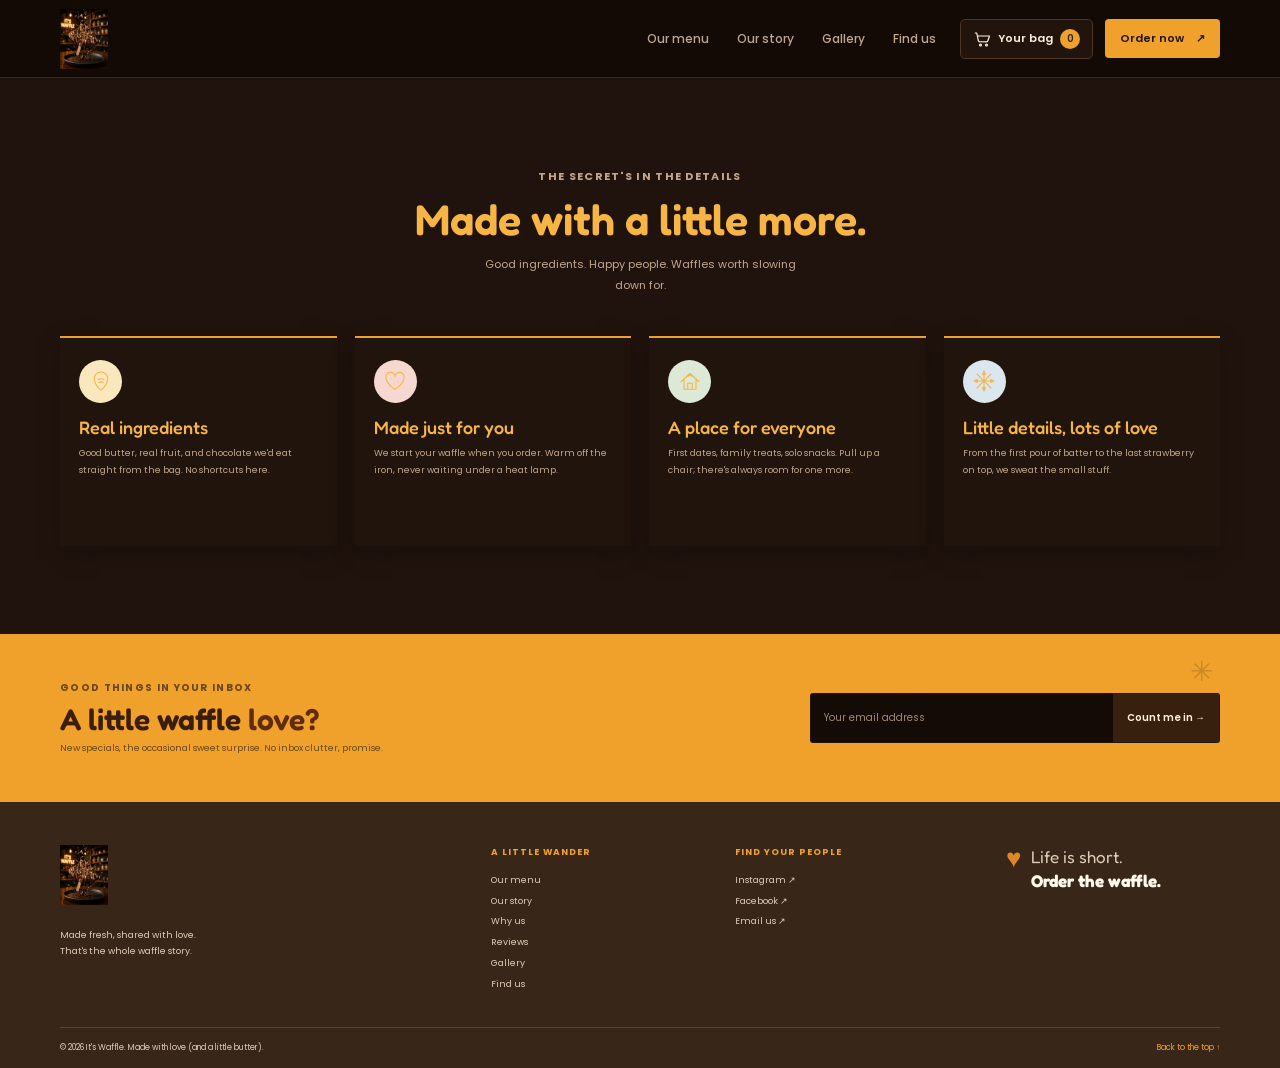
<file: why.html>
<!doctype html>
<html lang="en">
<head>
  <meta charset="utf-8">
  <meta name="viewport" content="width=device-width, initial-scale=1">
  <meta name="theme-color" content="#fff8ec">
  <meta name="description" content="See what makes It's Waffle special: real ingredients, fresh-to-order waffles, and a welcoming Hyderabad cafe.">
  <meta property="og:type" content="website">
  <meta property="og:title" content="Why It's Waffle | Hyderabad">
  <meta property="og:description" content="Good ingredients, made-to-order waffles, and a little extra care in every detail.">
  <meta property="og:image" content="https://images.unsplash.com/photo-1562376552-0d160a2f238d?auto=format&fit=crop&w=1200&q=85">
  <meta property="og:locale" content="en_IN">
  <title>Why It's Waffle | Hyderabad</title>
  <link rel="icon" type="image/svg+xml" href="data:image/svg+xml,%3Csvg xmlns='http://www.w3.org/2000/svg' viewBox='0 0 48 48'%3E%3Crect width='48' height='48' rx='14' fill='%23f4b942'/%3E%3Cpath d='M14 13h20a3 3 0 0 1 3 3v16a3 3 0 0 1-3 3H14a3 3 0 0 1-3-3V16a3 3 0 0 1 3-3Zm0 7h20M14 28h20M21 13v22m7-22v22' fill='none' stroke='%234a2c1a' stroke-width='2.5'/%3E%3C/svg%3E">
  <link rel="preconnect" href="https://fonts.googleapis.com">
  <link rel="preconnect" href="https://fonts.gstatic.com" crossorigin>
  <link href="https://fonts.googleapis.com/css2?family=Fredoka:wght@400;500;600;700&family=Poppins:wght@400;500;600;700&display=swap" rel="stylesheet">
  <link rel="stylesheet" href="style.css">
  <script src="script.js" defer></script>
</head>
<body>
  <a class="skip-link" href="#main">Skip to content</a>
  <header class="site-header" id="top"><div class="header-inner wrap">
    <a class="brand" href="index.html#home" aria-label="It's Waffle home"><svg class="brand-mark" viewBox="0 0 48 48" aria-hidden="true"><rect x="7" y="7" width="34" height="34" rx="11" fill="currentColor"/><path d="M17 15v18m7-18v18m7-18v18M14 21h20m-20 7h20" fill="none" stroke="#fff8ec" stroke-linecap="round" stroke-width="2.4"/></svg><span>it's <b>waffle</b><small>GOOD THINGS, FRESHLY MADE</small></span></a>
    <button class="icon-button menu-toggle" id="menu-toggle" type="button" aria-label="Open navigation menu" aria-expanded="false" aria-controls="primary-nav"><span></span><span></span><span></span></button>
    <nav class="primary-nav" id="primary-nav" aria-label="Main navigation"><a href="menu.html#menu">Our menu</a><a href="about.html#story">Our story</a><a href="gallery.html#gallery">Gallery</a><a href="contact.html#contact">Find us</a></nav>
    <div class="header-actions"><button class="cart-trigger" id="cart-trigger" type="button" aria-label="Open cart, 0 items"><svg viewBox="0 0 24 24" aria-hidden="true"><path d="M3 4h2l2.1 10.1a2 2 0 0 0 2 1.6h8.8a2 2 0 0 0 1.9-1.4L22 8H6"/><circle cx="10" cy="20" r="1.3"/><circle cx="18" cy="20" r="1.3"/></svg><span class="cart-trigger-label">Your bag</span><span class="cart-count" id="cart-count">0</span></button><a class="button button-small button-primary nav-order" href="menu.html#menu">Order now <span aria-hidden="true">↗</span></a></div>
  </div></header>
  <main id="main">
    <section class="why-section section-pad" id="why" aria-labelledby="why-title"><div class="wrap"><div class="section-heading centered-heading reveal"><p class="eyebrow">The secret's in the details</p><h1 id="why-title">Made with <span>a little more.</span></h1><p>Good ingredients. Happy people. Waffles worth slowing down for.</p></div><div class="features-grid"></div></div></section>
    <section class="newsletter-section" aria-labelledby="newsletter-title"><div class="newsletter-inner wrap reveal"><div><p class="eyebrow">Good things in your inbox</p><h2 id="newsletter-title">A little waffle <span>love?</span></h2><p>New specials, the occasional sweet surprise. No inbox clutter, promise.</p></div><form class="newsletter-form" id="newsletter-form" novalidate><label class="sr-only" for="newsletter-email">Your email address</label><input id="newsletter-email" type="email" autocomplete="email" placeholder="Your email address" required aria-describedby="newsletter-feedback"><button type="submit" aria-label="Subscribe to the newsletter">Count me in <span aria-hidden="true">→</span></button><small id="newsletter-feedback" role="status" aria-live="polite"></small></form><span class="newsletter-doodle" aria-hidden="true">✳</span></div></section>
  </main>
  <footer class="site-footer"><div class="footer-main wrap"><div class="footer-brand"><a class="brand" href="index.html#home" aria-label="It's Waffle home"><svg class="brand-mark" viewBox="0 0 48 48" aria-hidden="true"><rect x="7" y="7" width="34" height="34" rx="11" fill="currentColor"/><path d="M17 15v18m7-18v18m7-18v18M14 21h20m-20 7h20" fill="none" stroke="#fff8ec" stroke-linecap="round" stroke-width="2.4"/></svg><span>it's <b>waffle</b><small>GOOD THINGS, FRESHLY MADE</small></span></a><p>Made fresh, shared with love.<br>That's the whole waffle story.</p></div><div class="footer-links"><span class="footer-label">A little wander</span><a href="menu.html#menu">Our menu</a><a href="about.html#story">Our story</a><a href="#why">Why us</a><a href="testimonials.html#reviews">Reviews</a><a href="gallery.html#gallery">Gallery</a><a href="contact.html#contact">Find us</a></div><div class="footer-links"><span class="footer-label">Find your people</span><a href="https://www.instagram.com/" target="_blank" rel="noreferrer">Instagram ↗</a><a href="https://www.facebook.com/" target="_blank" rel="noreferrer">Facebook ↗</a><a href="mailto:hello@itswaffle.example">Email us ↗</a></div><div class="footer-signoff"><span class="footer-heart" aria-hidden="true">♥</span><p>Life is short.<br><strong>Order the waffle.</strong></p></div></div><div class="footer-bottom wrap"><span>© <span id="current-year">2026</span> It's Waffle. Made with love (and a little butter).</span><a href="#top">Back to the top ↑</a></div></footer>
  <div class="drawer-shell" id="drawer-shell" hidden>
    <button class="drawer-backdrop" id="drawer-backdrop" type="button" aria-label="Close cart"></button>
    <aside class="cart-drawer" id="cart-drawer" role="dialog" aria-modal="true" aria-labelledby="cart-title" tabindex="-1">
      <!-- VIEW 1: CART BAG -->
      <div class="cart-view" id="cart-view-bag">
        <div class="cart-drawer-header">
          <div><p class="eyebrow">The good stuff</p><h2 id="cart-title">Your bag <span aria-hidden="true">♥</span></h2></div>
          <button class="round-button cart-close" id="cart-close" type="button" aria-label="Close cart">×</button>
        </div>
        <div class="cart-items" id="cart-items" aria-live="polite"></div>
        <div class="cart-empty" id="cart-empty">
          <span aria-hidden="true">♡</span>
          <h3>Room for something lovely.</h3>
          <p>Your next favorite is waiting in the menu.</p>
          <button class="text-link cart-browse" id="cart-browse" type="button">Browse the menu <span aria-hidden="true">→</span></button>
        </div>
        <div class="cart-summary" id="cart-summary">
          <div class="cart-subtotal"><span>Subtotal</span><strong id="cart-subtotal">₹0</strong></div>
          <p>Made fresh after you order. Tax included.</p>
          <button class="button button-primary checkout-button" id="checkout-button" type="button">Let's make it official <span aria-hidden="true">→</span></button>
          <div class="checkout-delivery-badge" id="checkout-delivery-badge">
            <span class="delivery-badge-icon" aria-hidden="true">📍</span>
            <span>Delivery available in <strong>Hyderabad only</strong></span>
          </div>
        </div>
      </div>

      <!-- VIEW 2: CHECKOUT / DELIVERY DETAILS FORM -->
      <div class="cart-view" id="cart-view-checkout" hidden>
        <div class="cart-drawer-header checkout-drawer-header">
          <button class="checkout-back-button" id="checkout-back-button" type="button" aria-label="Back to your bag">
            <span aria-hidden="true">←</span> Back to bag
          </button>
          <button class="round-button cart-close" id="checkout-close" type="button" aria-label="Close checkout">×</button>
        </div>
        <div class="checkout-scroll-area">
          <div class="checkout-heading-box">
            <p class="eyebrow">Almost official</p>
            <h2>Delivery Details</h2>
          </div>

          <!-- Hyderabad Exclusive Notice Banner -->
          <div class="hyderabad-notice-banner" role="note">
            <div class="hyderabad-notice-icon">🛵</div>
            <div class="hyderabad-notice-content">
              <strong>Delivery Available in Hyderabad Only</strong>
              <p>Fresh waffles baked &amp; delivered hot across Hyderabad city limits.</p>
            </div>
          </div>

          <form class="checkout-order-form" id="checkout-order-form" novalidate>
            <!-- Fulfillment Type -->
            <div class="order-type-selector" role="radiogroup" aria-label="Order fulfillment method">
              <label class="order-type-option is-active" id="type-opt-delivery">
                <input type="radio" name="orderType" value="delivery" checked>
                <span class="order-type-label">🛵 Home Delivery</span>
                <small>To your door in Hyderabad</small>
              </label>
              <label class="order-type-option" id="type-opt-pickup">
                <input type="radio" name="orderType" value="pickup">
                <span class="order-type-label">🛍️ Takeaway / Pickup</span>
                <small>Jubilee Hills outlet</small>
              </label>
            </div>

            <!-- Customer Details -->
            <div class="checkout-form-section">
              <h3 class="form-section-title">Customer Information</h3>
              <div class="form-field">
                <label for="order-name">Your Full Name <span class="required-star">*</span></label>
                <input type="text" id="order-name" name="name" required placeholder="e.g. Manohar Sharma" autocomplete="name">
                <span class="field-error" id="order-name-error"></span>
              </div>
              <div class="form-field">
                <label for="order-phone">Mobile / WhatsApp Number <span class="required-star">*</span></label>
                <div class="phone-input-wrap">
                  <span class="phone-prefix">+91</span>
                  <input type="tel" id="order-phone" name="phone" required placeholder="9876543210" maxlength="10" minlength="10" pattern="[6-9][0-9]{9}" inputmode="numeric" autocomplete="tel" title="10-digit mobile number starting with 6, 7, 8, or 9">
                </div>
                <span class="field-error" id="order-phone-error"></span>
              </div>
            </div>

            <!-- Delivery Address Section -->
            <div class="checkout-form-section" id="delivery-address-section">
              <h3 class="form-section-title">Hyderabad Delivery Address</h3>
              
              <div class="form-field">
                <label for="order-address">House / Flat / Street / Landmark <span class="required-star">*</span></label>
                <input type="text" id="order-address" name="address" required placeholder="Flat 402, Sunshine Apts, Road No. 10" autocomplete="street-address">
                <span class="field-error" id="order-address-error"></span>
              </div>

              <div class="form-field">
                <label for="order-locality">Area / Locality in Hyderabad <span class="required-star">*</span></label>
                <select id="order-locality" name="locality" required>
                  <option value="" disabled selected>Select your Hyderabad locality</option>
                  <option value="Jubilee Hills">Jubilee Hills</option>
                  <option value="Banjara Hills">Banjara Hills</option>
                  <option value="Madhapur / HITEC City">Madhapur / HITEC City</option>
                  <option value="Gachibowli / Financial District">Gachibowli / Financial District</option>
                  <option value="Kondapur">Kondapur</option>
                  <option value="Kukatpally / KPHB">Kukatpally / KPHB</option>
                  <option value="Begumpet">Begumpet</option>
                  <option value="Ameerpet / SR Nagar">Ameerpet / SR Nagar</option>
                  <option value="Somajiguda / Panjagutta">Somajiguda / Panjagutta</option>
                  <option value="Secunderabad">Secunderabad</option>
                  <option value="Himayatnagar">Himayatnagar</option>
                  <option value="Tolichowki / Mehdipatnam">Tolichowki / Mehdipatnam</option>
                  <option value="Manikonda / Puppalaguda">Manikonda / Puppalaguda</option>
                  <option value="Miyapur / Chandanagar">Miyapur / Chandanagar</option>
                  <option value="Other">Other Area in Hyderabad...</option>
                </select>
                <span class="field-error" id="order-locality-error"></span>
              </div>

              <div class="form-field" id="other-locality-wrap" hidden>
                <label for="order-other-locality">Specify Hyderabad Area <span class="required-star">*</span></label>
                <input type="text" id="order-other-locality" name="otherLocality" placeholder="Enter your area in Hyderabad">
                <span class="field-error" id="order-other-locality-error"></span>
              </div>

              <div class="checkout-form-row">
                <div class="form-field">
                  <label for="order-city">City</label>
                  <div class="locked-city-field">
                    <input type="text" id="order-city" name="city" value="Hyderabad" readonly>
                    <span class="locked-city-badge">📍 Hyderabad only</span>
                  </div>
                </div>

                <div class="form-field">
                  <label for="order-pincode">PIN Code <span class="required-star">*</span></label>
                  <input type="text" id="order-pincode" name="pincode" required placeholder="500033" maxlength="6" inputmode="numeric">
                  <span class="field-error" id="order-pincode-error"></span>
                </div>
              </div>
            </div>

            <!-- Store Pickup Info Section -->
            <div class="checkout-form-section pickup-info-section" id="pickup-info-section" hidden>
              <h3 class="form-section-title">Pickup Outlet Location</h3>
              <div class="pickup-card">
                <span class="pickup-card-icon">🏪</span>
                <div>
                  <strong>It's Waffle — Jubilee Hills</strong>
                  <p>Road No. 36, Jubilee Hills, Hyderabad</p>
                  <small>Fresh off the iron! Ready in approx. 15–20 mins</small>
                </div>
              </div>
            </div>

            <!-- Special Instructions -->
            <div class="checkout-form-section">
              <div class="form-field">
                <label for="order-instructions">Special Instructions / Preferences <small>(Optional)</small></label>
                <textarea id="order-instructions" name="instructions" rows="2" placeholder="e.g. Less sweet, extra chocolate syrup, ring doorbell..."></textarea>
              </div>
            </div>

            <!-- Payment Method -->
            <div class="checkout-form-section">
              <h3 class="form-section-title">Payment Method</h3>
              <div class="payment-methods" role="radiogroup">
                <label class="payment-option is-active" id="pay-opt-upi">
                  <input type="radio" name="paymentMethod" value="UPI on Delivery" checked>
                  <span class="payment-title">📱 UPI on Delivery</span>
                  <small>GPay, PhonePe, Paytm, or any QR code on delivery</small>
                </label>
                <label class="payment-option" id="pay-opt-cod">
                  <input type="radio" name="paymentMethod" value="Cash on Delivery">
                  <span class="payment-title">💵 Cash on Delivery</span>
                  <small>Pay cash to the delivery partner</small>
                </label>
              </div>
            </div>

            <!-- Order Items Mini Breakdown -->
            <div class="checkout-mini-summary">
              <div class="mini-summary-header">
                <span>Order Summary</span>
                <span id="checkout-item-count">0 items</span>
              </div>
              <div class="mini-summary-list" id="checkout-summary-list"></div>
              <div class="mini-summary-breakdown">
                <div class="summary-line"><span>Subtotal</span><span id="checkout-subtotal">₹0</span></div>
                <div class="summary-line"><span>Delivery (Hyderabad)</span><span class="free-delivery-tag">FREE</span></div>
                <div class="summary-line summary-total"><span>Total to Pay</span><strong id="checkout-total">₹0</strong></div>
              </div>
            </div>

            <!-- Submit Actions -->
            <div class="checkout-actions">
              <button type="submit" class="button button-primary checkout-confirm-btn" id="checkout-confirm-btn">
                <span>Confirm Order (<span id="btn-total-price">₹0</span>)</span> <span aria-hidden="true">→</span>
              </button>
              <button type="button" class="button button-whatsapp checkout-whatsapp-btn" id="checkout-whatsapp-btn">
                <svg viewBox="0 0 24 24" width="18" height="18" fill="currentColor" aria-hidden="true"><path d="M12.04 2C6.58 2 2.13 6.45 2.13 11.91C2.13 13.66 2.59 15.36 3.45 16.86L2.05 22L7.3 20.62C8.75 21.41 10.38 21.83 12.04 21.83C17.5 21.83 21.95 17.38 21.95 11.92C21.95 9.27 20.92 6.78 19.05 4.91C17.18 3.03 14.69 2 12.04 2M12.05 3.67C14.25 3.67 16.31 4.53 17.87 6.09C19.42 7.65 20.28 9.72 20.28 11.92C20.28 16.46 16.58 20.15 12.04 20.15C10.56 20.15 9.11 19.76 7.85 19.01L7.55 18.83L4.43 19.65L5.26 16.61L5.06 16.29C4.24 14.99 3.8 13.47 3.8 11.91C3.81 7.37 7.5 3.67 12.05 3.67M9.53 7.34C9.36 7.34 9.09 7.4 8.87 7.65C8.65 7.89 8.02 8.48 8.02 9.69C8.02 10.9 8.91 12.06 9.03 12.23C9.15 12.4 10.74 14.86 13.18 15.92C15.21 16.8 15.62 16.63 16.07 16.59C16.52 16.55 17.52 16 17.73 15.42C17.94 14.84 17.88 14.24C17.82 14.13 17.65 14.07 17.4 13.95C17.15 13.82 15.91 13.21 15.68 13.13C15.45 13.04 15.28 13 15.11 13.25C14.95 13.5 14.47 14.07 14.32 14.24C14.17 14.41 14.03 14.43 13.78 14.31C13.53 14.18 12.48 13.84 11.23 12.73C10.26 11.87 9.61 10.8 9.48 10.58C9.36 10.36 9.47 10.24 9.59 10.12C9.7 10.01 9.84 9.83 9.97 9.69C10.1 9.55 10.14 9.44 10.22 9.28C10.3 9.11 10.26 8.97 10.2 8.85C10.14 8.72 9.65 7.51 9.53 7.34Z"/></svg>
                <span>Order via WhatsApp</span>
              </button>
            </div>
          </form>
        </div>
      </div>

      <!-- VIEW 3: ORDER SUCCESS CONFIRMATION -->
      <div class="cart-view" id="cart-view-success" hidden>
        <div class="cart-drawer-header">
          <div><p class="eyebrow">Order Placed!</p><h2 id="success-title">It's Official! <span aria-hidden="true">🎉</span></h2></div>
          <button class="round-button cart-close" id="success-close" type="button" aria-label="Close drawer">×</button>
        </div>
        <div class="checkout-success-body">
          <div class="success-animation-circle">
            <span class="success-check-icon">✓</span>
          </div>
          <h3>Waffles on the way!</h3>
          <p class="success-lead">We've received your order and our chefs are heating up the waffle iron right now.</p>
          
          <div class="success-card">
            <div class="success-card-row">
              <span>Order ID</span>
              <strong id="success-order-id">#WFL-HYD-0000</strong>
            </div>
            <div class="success-card-row">
              <span>Delivery City</span>
              <strong>📍 Hyderabad</strong>
            </div>
            <div class="success-card-row">
              <span>Estimated Delivery</span>
              <strong>⏱ 30–45 mins</strong>
            </div>
            <div class="success-card-row">
              <span>Delivery To</span>
              <span id="success-customer-details" class="success-multiline">-</span>
            </div>
            <div class="success-card-row">
              <span>Payment Mode</span>
              <span id="success-payment-method">-</span>
            </div>
            <div class="success-card-row success-total-row">
              <span>Amount to Pay</span>
              <strong id="success-amount">₹0</strong>
            </div>
          </div>

          <div class="success-actions">
            <a class="button button-whatsapp" id="success-whatsapp-btn" href="#" target="_blank" rel="noopener noreferrer">
              <svg viewBox="0 0 24 24" width="18" height="18" fill="currentColor" aria-hidden="true"><path d="M12.04 2C6.58 2 2.13 6.45 2.13 11.91C2.13 13.66 2.59 15.36 3.45 16.86L2.05 22L7.3 20.62C8.75 21.41 10.38 21.83 12.04 21.83C17.5 21.83 21.95 17.38 21.95 11.92C21.95 9.27 20.92 6.78 19.05 4.91C17.18 3.03 14.69 2 12.04 2M12.05 3.67C14.25 3.67 16.31 4.53 17.87 6.09C19.42 7.65 20.28 9.72 20.28 11.92C20.28 16.46 16.58 20.15 12.04 20.15C10.56 20.15 9.11 19.76 7.85 19.01L7.55 18.83L4.43 19.65L5.26 16.61L5.06 16.29C4.24 14.99 3.8 13.47 3.8 11.91C3.81 7.37 7.5 3.67 12.05 3.67M9.53 7.34C9.36 7.34 9.09 7.4 8.87 7.65C8.65 7.89 8.02 8.48 8.02 9.69C8.02 10.9 8.91 12.06 9.03 12.23C9.15 12.4 10.74 14.86 13.18 15.92C15.21 16.8 15.62 16.63 16.07 16.59C16.52 16.55 17.52 16 17.73 15.42C17.94 14.84 17.88 14.24C17.82 14.13 17.65 14.07 17.4 13.95C17.15 13.82 15.91 13.21 15.68 13.13C15.45 13.04 15.28 13 15.11 13.25C14.95 13.5 14.47 14.07 14.32 14.24C14.17 14.41 14.03 14.43 13.78 14.31C13.53 14.18 12.48 13.84 11.23 12.73C10.26 11.87 9.61 10.8 9.48 10.58C9.36 10.36 9.47 10.24 9.59 10.12C9.7 10.01 9.84 9.83 9.97 9.69C10.1 9.55 10.14 9.44 10.22 9.28C10.3 9.11 10.26 8.97 10.2 8.85C10.14 8.72 9.65 7.51 9.53 7.34Z"/></svg>
              <span>Share / Track on WhatsApp</span>
            </a>
            <button class="button button-primary success-continue-btn" id="success-continue-btn" type="button">
              Order More Waffles <span aria-hidden="true">→</span>
            </button>
          </div>
        </div>
      </div>
    </aside>
  </div>

  <button class="back-to-top" id="back-to-top" type="button" aria-label="Back to top"><svg viewBox="0 0 24 24" aria-hidden="true"><path d="m6 14 6-6 6 6M12 8v12"/></svg></button>
</body>
</html>
</file>
<file: style.css>
:root {
  color-scheme: dark;
  --gold: #f0a12b;
  --gold-deep: #ffc15a;
  --chocolate: #f6b545;
  --chocolate-soft: #e2a865;
  --cream: #140b07;
  --paper: #20130d;
  --strawberry: #df852a;
  --strawberry-dark: #f1a33b;
  --mint: #d8e7d4;
  --ink: #fff0dc;
  --muted: #c1a78e;
  --line: #4d3525;
  --surface: #21140d;
  --surface-warm: #2b1b10;
  --shadow-soft: 0 14px 40px rgb(0 0 0 / 28%);
  --shadow-card: 0 8px 24px rgb(0 0 0 / 22%);
  --font-display: 'Fredoka', 'Trebuchet MS', sans-serif;
  --font-body: 'Poppins', 'Trebuchet MS', sans-serif;
  --header-height: 78px;
  font-family: var(--font-body);
  color: var(--ink);
  background: var(--cream);
  scroll-behavior: smooth;
  scroll-padding-top: calc(var(--header-height) + 20px);
}

:root[data-theme='dark'] {
  color-scheme: dark;
  --cream: #211d19;
  --paper: #2b2520;
  --chocolate: #f4b942;
  --chocolate-soft: #e6c9a0;
  --ink: #fff3de;
  --muted: #c1b3a2;
  --line: #514437;
  --surface: #2b2520;
  --surface-warm: #352d26;
  --shadow-soft: 0 14px 40px rgb(0 0 0 / 24%);
  --shadow-card: 0 8px 24px rgb(0 0 0 / 20%);
}

*, *::before, *::after { box-sizing: border-box; }
html { min-width: 320px; }
body { margin: 0; min-width: 320px; background: var(--cream); color: var(--ink); font-size: 14px; line-height: 1.75; transition: background-color .25s, color .25s; }
body.drawer-open { overflow: hidden; }
img { display: block; max-width: 100%; }
button, input, textarea { font: inherit; }
button, a { -webkit-tap-highlight-color: transparent; }
button { color: inherit; }
a { color: inherit; text-decoration: none; }
button:focus-visible, a:focus-visible, input:focus-visible, textarea:focus-visible { outline: 3px solid var(--strawberry); outline-offset: 3px; }
::selection { background: var(--gold); color: #34251c; }
.sr-only { position: absolute; width: 1px; height: 1px; padding: 0; margin: -1px; overflow: hidden; clip: rect(0, 0, 0, 0); white-space: nowrap; border: 0; }
.skip-link { position: fixed; z-index: 1000; top: 8px; left: 8px; padding: 10px 16px; transform: translateY(-150%); border-radius: 5px; background: var(--chocolate); color: var(--cream); }
.skip-link:focus { transform: translateY(0); }
.wrap { width: min(1160px, calc(100% - 40px)); margin-inline: auto; }
.section-pad { padding-block: 88px; }

.site-header { position: sticky; z-index: 30; top: 0; height: var(--header-height); background: color-mix(in srgb, var(--cream) 94%, transparent); border-bottom: 1px solid color-mix(in srgb, var(--line) 72%, transparent); backdrop-filter: blur(14px); }
.header-inner, .primary-nav, .header-actions { display: flex; align-items: center; }
.header-inner { height: 100%; justify-content: space-between; gap: 24px; }
.brand { display: inline-flex; align-items: center; flex: 0 0 auto; gap: 10px; color: var(--chocolate); font: 600 25px/1 var(--font-display); letter-spacing: 0; white-space: nowrap; animation: none; transform: none; }
.brand-mark { width: 52px; height: 52px; flex: 0 0 auto; color: var(--gold); }
.brand b { font-weight: 700; }
.brand small { display: block; margin-top: 5px; color: var(--muted); font: 600 8px/1 var(--font-body); letter-spacing: 1px; }
.brand-logo-img { display: block; width: 205px; height: 60px; object-fit: contain; object-position: left center; }
.brand.has-image-logo > .brand-mark, .brand.has-image-logo > span { display: none; }
.primary-nav { gap: 28px; margin-left: auto; }
.primary-nav a { position: relative; color: var(--muted); font-size: 12px; font-weight: 500; transition: color .2s; }
.primary-nav a::after { position: absolute; right: 0; bottom: -7px; left: 0; height: 2px; background: var(--strawberry); content: ''; transform: scaleX(0); transform-origin: left; transition: transform .2s; }
.primary-nav a:hover, .primary-nav a.is-current { color: var(--ink); }
.primary-nav a.is-current::after, .primary-nav a:hover::after { transform: scaleX(1); }
.header-actions { gap: 12px; }
.icon-button, .round-button { display: inline-grid; place-items: center; border: 1px solid var(--line); border-radius: 50%; background: var(--surface); cursor: pointer; transition: border-color .2s, background .2s, transform .2s; }
.icon-button:hover, .round-button:hover { border-color: var(--gold-deep); transform: translateY(-2px); }
.theme-toggle { width: 38px; height: 38px; }
.theme-toggle svg { width: 19px; height: 19px; fill: none; stroke: var(--chocolate); stroke-linecap: round; stroke-linejoin: round; stroke-width: 1.7; }
:root[data-theme='dark'] .icon-sun { fill: var(--gold); stroke: var(--gold); }
.cart-trigger { display: inline-flex; align-items: center; gap: 7px; min-height: 40px; padding: 0 12px; border: 1px solid var(--line); border-radius: 5px; background: var(--surface); cursor: pointer; font-size: 11px; font-weight: 600; transition: border-color .2s, transform .2s; }
.cart-trigger:hover { border-color: var(--gold-deep); transform: translateY(-1px); }
.cart-trigger svg { width: 18px; height: 18px; fill: none; stroke: currentColor; stroke-linecap: round; stroke-linejoin: round; stroke-width: 1.6; }
.cart-count { display: grid; min-width: 20px; height: 20px; place-items: center; border-radius: 50%; background: var(--gold); color: #34251c; font-size: 10px; }
.button { display: inline-flex; align-items: center; justify-content: center; gap: 12px; min-height: 48px; padding: 0 22px; border: 0; border-radius: 4px; cursor: pointer; font-size: 12px; font-weight: 600; transition: background .2s, color .2s, transform .2s, box-shadow .2s; }
.button:hover { transform: translateY(-2px); box-shadow: 0 8px 18px rgb(74 44 26 / 12%); }
.button-primary { background: var(--gold); color: #241308; }
.button-primary:hover { background: var(--strawberry-dark); }
.button-small { min-height: 39px; padding-inline: 15px; font-size: 11px; }
.menu-toggle { display: none; }

.hero { position: relative; overflow: hidden; padding-top: 65px; padding-bottom: 20px; background-color: var(--cream); background-image: radial-gradient(color-mix(in srgb, var(--gold) 26%, transparent) .7px, transparent .7px); background-size: 21px 21px; }
.hero-inner { display: grid; grid-template-columns: 1fr .94fr; align-items: center; gap: 60px; min-height: 480px; }
.hero-copy { position: relative; z-index: 1; padding-block: 24px; }
.hero-kicker { display: inline-flex; align-items: center; gap: 8px; margin-bottom: 26px; color: var(--muted); font-size: 10px; font-weight: 500; }
.status-dot { display: inline-block; width: 8px; height: 8px; flex: 0 0 auto; border-radius: 50%; background: #52a36b; box-shadow: 0 0 0 3px rgb(82 163 107 / 14%); }
.status-dot.is-closed { background: var(--strawberry); box-shadow: 0 0 0 3px rgb(228 87 46 / 14%); }
.kicker-divider { color: var(--gold-deep); }
.eyebrow { margin: 0 0 10px; color: var(--strawberry-dark); font-size: 10px; font-weight: 700; letter-spacing: 1.3px; text-transform: uppercase; }
:root[data-theme='dark'] .eyebrow { color: #ff9a70; }
h1, h2, h3, p { margin-top: 0; }
h1, h2, .contact-form h3 { color: var(--chocolate); font-family: var(--font-display); font-weight: 600; letter-spacing: 0; }
.hero h1 { max-width: 580px; margin-bottom: 17px; font-size: 62px; line-height: 1.04; }
.hero h1 span, .section-heading h2 span, .story-copy h2 span, .reviews-heading h2 span { color: var(--strawberry); }
.hero-intro { max-width: 440px; margin-bottom: 26px; color: var(--muted); font-size: 13px; line-height: 1.9; }
.hero-actions { display: flex; align-items: center; gap: 23px; }
.text-link { display: inline-flex; align-items: center; gap: 7px; color: var(--chocolate); font-size: 11px; font-weight: 600; transition: color .2s, gap .2s; }
.text-link:hover { gap: 11px; color: var(--strawberry-dark); }
.hero-note { display: flex; align-items: center; gap: 12px; margin-top: 36px; }
.avatar-stack { display: flex; padding-left: 5px; }
.avatar-stack span { display: grid; width: 28px; height: 28px; margin-left: -5px; place-items: center; border: 2px solid var(--cream); border-radius: 50%; background: var(--mint); color: var(--chocolate); font: 600 10px var(--font-display); }
.avatar-stack span:nth-child(2) { background: #f5d9ce; }
.avatar-stack span:nth-child(3) { background: #f7e2a8; }
.hero-note p { margin: 0; color: var(--muted); font-size: 9px; line-height: 1.6; }
.hero-note p strong { color: var(--ink); font-size: 10px; }
.rating-stars, .review-stars { color: var(--gold-deep); font-size: 13px; letter-spacing: 1px; }
.hero-visual { position: relative; min-width: 0; padding: 15px 20px 20px 0; }
.hero-photo-frame { position: relative; width: 100%; height: 405px; overflow: hidden; border-radius: 48% 48% 7px 7px; background: var(--gold); box-shadow: var(--shadow-soft); transform: rotate(1.5deg); }
.hero-photo-frame::after { position: absolute; inset: 0; border: 9px solid rgb(255 248 236 / 27%); border-radius: inherit; content: ''; pointer-events: none; }
.hero-photo-frame img { width: 100%; height: 100%; object-fit: cover; object-position: center 30%; }
.hero-sticker { position: absolute; top: 35px; right: 0; display: grid; width: 87px; height: 87px; align-content: center; justify-items: center; border: 4px solid var(--cream); border-radius: 50%; background: var(--gold); color: #241308; text-align: center; transform: rotate(9deg); }
.hero-sticker span { font-size: 18px; line-height: 1.2; }
.hero-sticker small { font-size: 8px; font-weight: 700; line-height: 1.2; letter-spacing: .4px; }
.hero-caption { position: absolute; bottom: 0; left: -37px; display: flex; align-items: center; gap: 10px; padding: 12px 18px 12px 12px; border: 1px solid var(--line); border-radius: 4px; background: var(--surface); box-shadow: var(--shadow-card); color: var(--muted); font-size: 9px; line-height: 1.5; }
.hero-caption b { color: var(--ink); font-size: 10px; }
.caption-icon { display: grid; width: 35px; height: 35px; place-items: center; border-radius: 50%; background: #f9e6b8; color: var(--chocolate); font-size: 20px; }
.hero-sparkle { position: absolute; color: var(--strawberry); }
.sparkle-one { top: 2px; left: 30px; font-size: 27px; }
.sparkle-two { right: -15px; bottom: 40px; color: var(--gold-deep); font-size: 31px; }
.hero-bottom { display: flex; align-items: center; gap: 18px; padding-block: 28px 10px; color: var(--muted); font-size: 8px; font-weight: 600; letter-spacing: 1.3px; }
.hero-bottom-line { width: 80px; height: 1px; background: var(--line); }
.hero-bottom a { margin-left: auto; font-size: 9px; font-weight: 500; letter-spacing: 0; }

.menu-section { background: var(--paper); }
.section-heading { display: flex; align-items: end; justify-content: space-between; gap: 30px; }
.section-heading h1, .section-heading h2, .story-copy h1, .story-copy h2, .reviews-heading h1, .reviews-heading h2 { margin-bottom: 0; font-size: 43px; line-height: 1.12; }
.section-heading > p { max-width: 340px; margin-bottom: 4px; color: var(--muted); font-size: 11px; line-height: 1.9; }
.menu-tools { display: flex; align-items: center; justify-content: space-between; gap: 18px; margin-top: 35px; padding-bottom: 16px; border-bottom: 1px solid var(--line); }
.category-tabs { display: flex; flex-wrap: wrap; gap: 7px; }
.category-tab { min-height: 34px; padding: 0 13px; border: 1px solid var(--line); border-radius: 3px; background: transparent; color: var(--muted); cursor: pointer; font-size: 9px; font-weight: 500; transition: background .2s, color .2s, border-color .2s; }
.category-tab:hover { border-color: var(--gold-deep); color: var(--ink); }
.category-tab.is-active { border-color: var(--gold); background: var(--gold); color: #241308; }
.search-field { display: flex; width: 220px; min-width: 180px; align-items: center; gap: 8px; padding: 0 9px; border: 1px solid var(--line); border-radius: 3px; background: var(--surface); }
.search-field svg { width: 16px; height: 16px; flex: 0 0 auto; fill: none; stroke: var(--muted); stroke-linecap: round; stroke-width: 1.8; }
.search-field input { width: 100%; min-width: 0; height: 36px; border: 0; outline: 0; background: transparent; color: var(--ink); font-size: 9px; }
.search-field kbd { padding: 1px 4px; border: 1px solid var(--line); border-radius: 2px; color: var(--muted); font: 9px var(--font-body); }
.menu-result-count { min-height: 18px; margin: 14px 0 10px; color: var(--muted); font-size: 9px; }
.menu-grid { display: grid; grid-template-columns: repeat(4, minmax(0, 1fr)); gap: 18px; }
.menu-card { overflow: hidden; border: 1px solid var(--line); border-radius: 4px; background: var(--surface); transition: box-shadow .25s, transform .25s; }
.menu-card:hover { box-shadow: var(--shadow-card); transform: translateY(-4px); }
.menu-card-image { position: relative; height: 175px; overflow: hidden; background: var(--surface-warm); }
.menu-card-image img { width: 100%; height: 100%; object-fit: cover; transition: transform .5s; }
.menu-card:hover .menu-card-image img { transform: scale(1.04); }
.menu-card-tag { position: absolute; top: 10px; left: 10px; padding: 4px 8px; border-radius: 2px; background: var(--cream); color: var(--chocolate); font-size: 8px; font-weight: 600; }
.menu-card-body { padding: 13px 13px 14px; }
.menu-card-title-row { display: flex; align-items: start; justify-content: space-between; gap: 8px; }
.menu-card h3 { margin: 0; color: var(--chocolate); font: 500 17px/1.2 var(--font-display); }
.menu-card-price { flex: 0 0 auto; color: var(--strawberry-dark); font-size: 11px; font-weight: 700; }
.menu-card-description { min-height: 40px; margin: 7px 0 11px; color: var(--muted); font-size: 9px; line-height: 1.7; }
.menu-card-add { display: flex; width: 100%; min-height: 34px; align-items: center; justify-content: center; gap: 7px; border: 1px solid var(--line); border-radius: 3px; background: transparent; color: var(--chocolate); cursor: pointer; font-size: 9px; font-weight: 600; transition: color .2s, background .2s, border-color .2s; }
.menu-card-add:hover { border-color: var(--chocolate); background: var(--chocolate); color: #fff8ec; }
.menu-card-add span { font-size: 14px; line-height: 1; }
.menu-empty { grid-column: 1 / -1; padding: 50px 20px; color: var(--muted); text-align: center; }
.menu-empty strong { display: block; margin-bottom: 5px; color: var(--chocolate); font: 500 20px var(--font-display); }
.menu-footnote { margin: 24px 0 0; color: var(--muted); font-size: 9px; text-align: center; }

.story-section { overflow: hidden; background-color: var(--surface-warm); background-image: radial-gradient(color-mix(in srgb, var(--gold) 20%, transparent) .7px, transparent .7px); background-size: 19px 19px; }
.story-inner { display: grid; grid-template-columns: .92fr 1fr; align-items: center; gap: 95px; }
.story-visual { position: relative; padding: 0 24px 20px 0; }
.story-visual > img { width: 100%; height: 405px; border-radius: 4px; object-fit: cover; box-shadow: var(--shadow-soft); }
.story-photo-tag { position: absolute; right: 0; bottom: 0; display: grid; width: 118px; height: 118px; align-content: center; justify-items: center; border: 6px solid var(--surface-warm); border-radius: 50%; background: var(--gold); color: #241308; transform: rotate(7deg); }
.story-photo-tag span { font-size: 8px; line-height: 1.5; }
.story-photo-tag strong { font: 600 28px/1.2 var(--font-display); }
.story-doodle { position: absolute; top: 18px; right: 4px; color: var(--strawberry); font-size: 33px; }
.story-copy h2 { margin-bottom: 18px; }
.story-copy > p:not(.eyebrow) { max-width: 480px; margin-bottom: 13px; color: var(--muted); font-size: 11px; line-height: 1.95; }
.story-link { margin-top: 7px; }
.stats-row { display: grid; grid-template-columns: repeat(3, 1fr); gap: 10px; margin-top: 29px; padding-top: 19px; border-top: 1px solid var(--line); }
.stat strong { display: block; color: var(--chocolate); font: 600 27px/1.2 var(--font-display); }
.stat strong::after { content: '+'; color: var(--strawberry); }
.stat span { color: var(--muted); font-size: 8px; }

.why-section { background: var(--paper); }
.centered-heading { flex-direction: column; align-items: center; gap: 0; text-align: center; }
.centered-heading .eyebrow { margin-bottom: 8px; }
.centered-heading > p:last-child { margin-top: 11px; margin-bottom: 0; }
.features-grid { display: grid; grid-template-columns: repeat(4, 1fr); gap: 18px; margin-top: 40px; }
.feature-card { min-height: 210px; padding: 22px 19px 20px; border-top: 2px solid var(--gold); background: var(--surface); box-shadow: var(--shadow-card); transition: transform .2s, box-shadow .2s; }
.feature-card:hover { box-shadow: var(--shadow-soft); transform: translateY(-4px); }
.feature-icon { display: grid; width: 43px; height: 43px; place-items: center; margin-bottom: 14px; border-radius: 50%; }
.feature-icon svg { width: 24px; height: 24px; fill: none; stroke: var(--chocolate); stroke-linecap: round; stroke-linejoin: round; stroke-width: 1.5; }
.feature-icon-yellow { background: #f9e8bd; }
.feature-icon-pink { background: #f6d8d0; }
.feature-icon-green { background: #dce9d7; }
.feature-icon-blue { background: #dce6ee; }
.feature-card h2, .feature-card h3 { margin-bottom: 7px; color: var(--chocolate); font: 500 18px/1.2 var(--font-display); }
.feature-card p { margin: 0; color: var(--muted); font-size: 9px; line-height: 1.8; }

.reviews-section { overflow: hidden; background: #190e08; color: #fff0dc; }
.reviews-inner { display: grid; grid-template-columns: .75fr 1fr; align-items: center; gap: 80px; }
.reviews-heading .eyebrow { color: var(--gold); }
.reviews-heading h2 { color: #fff8ec; }
.reviews-heading h2 span { color: var(--gold); }
.review-controls { display: flex; gap: 8px; margin-top: 27px; }
.round-button { width: 38px; height: 38px; border-color: var(--line); font-size: 16px; }
.reviews-section .round-button { border-color: rgb(255 248 236 / 30%); background: transparent; color: #fff8ec; }
.reviews-section .round-button:hover { border-color: var(--gold); color: var(--gold); }
.review-stage { position: relative; min-height: 245px; padding: 30px 32px 34px; border: 1px solid rgb(255 248 236 / 22%); border-radius: 3px; background: rgb(255 248 236 / 5%); }
.review-slide { display: none; animation: review-in .35s ease both; }
.review-slide.is-active { display: block; }
@keyframes review-in { from { opacity: 0; transform: translateY(7px); } to { opacity: 1; transform: translateY(0); } }
.review-stars { color: var(--gold); }
.review-slide blockquote { max-width: 550px; margin: 13px 0 23px; color: #fff8ec; font: 400 21px/1.55 var(--font-display); }
.review-byline { display: flex; align-items: center; gap: 10px; }
.review-avatar { display: grid; width: 35px; height: 35px; place-items: center; border-radius: 50%; color: var(--chocolate); font: 600 14px var(--font-display); }
.avatar-coral { background: #f0b3a2; }
.avatar-green { background: #c6d9b9; }
.avatar-yellow { background: #f4d98c; }
.review-byline strong, .review-byline small { display: block; }
.review-byline strong { font-size: 10px; }
.review-byline small { color: #ddcbbb; font-size: 8px; }
.review-quote-mark { margin-left: auto; color: var(--gold); font: 600 55px/.8 var(--font-display); }
.review-progress { position: absolute; right: 0; bottom: 0; left: 0; height: 3px; background: rgb(255 248 236 / 15%); }
.review-progress span { display: block; width: 0; height: 100%; background: var(--gold); }
.review-progress span.is-running { animation: progress 6s linear; }
@keyframes progress { to { width: 100%; } }

.gallery-section { background: var(--cream); }
.gallery-heading { margin-bottom: 30px; }
.gallery-heading .text-link { margin-bottom: 6px; }
.gallery-grid { display: grid; grid-template-columns: 1.15fr .9fr .9fr 1.15fr; grid-template-rows: 185px 185px; gap: 12px; }
.gallery-item { position: relative; overflow: hidden; padding: 0; border: 0; border-radius: 3px; background: var(--surface-warm); cursor: zoom-in; }
.gallery-item img { width: 100%; height: 100%; object-fit: cover; transition: transform .4s; }
.gallery-item:hover img { transform: scale(1.06); }
.gallery-item-tall { grid-row: span 2; }
.gallery-item-wide { grid-column: span 2; }
.gallery-hover { position: absolute; right: 10px; bottom: 10px; display: grid; width: 31px; height: 31px; place-items: center; border-radius: 50%; background: var(--cream); color: var(--chocolate); opacity: 0; transform: translateY(4px); transition: opacity .2s, transform .2s; }
.gallery-item:hover .gallery-hover, .gallery-item:focus-visible .gallery-hover { opacity: 1; transform: translateY(0); }
.lightbox { position: fixed; width: min(900px, calc(100% - 32px)); max-width: 900px; max-height: calc(100% - 32px); padding: 42px 60px 25px; overflow: visible; border: 1px solid var(--line); border-radius: 4px; background: var(--surface); color: var(--ink); }
.lightbox::backdrop { background: rgb(24 17 12 / 84%); backdrop-filter: blur(3px); }
.lightbox form { position: absolute; top: 9px; right: 9px; }
.lightbox-close { width: 34px; height: 34px; font-size: 20px; }
.lightbox figure { margin: 0; }
.lightbox figure img { width: 100%; max-height: 72vh; object-fit: contain; }
.lightbox figcaption { padding-top: 12px; color: var(--muted); font-size: 10px; text-align: center; }
.lightbox-arrow { position: absolute; top: 50%; z-index: 1; width: 38px; height: 38px; background: var(--surface); transform: translateY(-50%); }
.lightbox-arrow:hover { transform: translateY(-50%) scale(1.05); }
.lightbox-prev { left: 10px; }
.lightbox-next { right: 10px; }

.contact-section { background: var(--surface-warm); }
.contact-heading { margin-bottom: 34px; }
.contact-layout { display: grid; grid-template-columns: 1fr .85fr; align-items: start; gap: 65px; }
.contact-details { display: grid; grid-template-columns: 1fr; gap: 20px; }
.contact-block { display: flex; flex-direction: column; align-items: flex-start; gap: 5px; }
.contact-label, .footer-label { margin-bottom: 3px; color: var(--strawberry-dark); font-size: 9px; font-weight: 700; letter-spacing: 1px; text-transform: uppercase; }
.contact-block address, .contact-block p, .contact-block > a:not(.text-link) { margin: 0; color: var(--chocolate); font-size: 11px; font-style: normal; line-height: 1.9; }
.contact-block > a:not(.text-link):hover { color: var(--strawberry-dark); }
.contact-block .text-link { margin-top: 5px; }
.contact-two-col { display: grid; grid-template-columns: 1fr 1fr; gap: 20px; padding-block: 17px; border-top: 1px solid var(--line); border-bottom: 1px solid var(--line); }
.live-hours { display: inline-flex; align-items: center; gap: 8px; margin-top: 5px; color: var(--muted); font-size: 9px; }
.map-frame { position: relative; height: 195px; overflow: hidden; border: 1px solid var(--line); border-radius: 3px; background: #e9e2d6; }
.map-frame iframe { width: 100%; height: 100%; border: 0; filter: saturate(.75); }
.map-label { position: absolute; bottom: 9px; left: 9px; padding: 6px 10px; border-radius: 2px; background: var(--surface); box-shadow: var(--shadow-card); color: var(--chocolate); font-size: 9px; font-weight: 600; pointer-events: none; }
.map-label span { margin-right: 3px; color: var(--strawberry); font-size: 13px; }
.map-label [data-shop-area] { margin-left: 3px; color: inherit; font-size: inherit; }
.contact-form { padding: 27px; border: 1px solid var(--line); border-radius: 3px; background: var(--surface); box-shadow: var(--shadow-card); }
.contact-form .eyebrow { margin-bottom: 5px; }
.contact-form h2, .contact-form h3 { margin-bottom: 5px; font-size: 27px; line-height: 1.2; }
.form-intro { margin-bottom: 20px; color: var(--muted); font-size: 9px; line-height: 1.8; }
.form-field { margin-bottom: 12px; }
.form-field label { display: block; margin-bottom: 5px; color: var(--chocolate); font-size: 9px; font-weight: 600; }
.form-field input, .form-field textarea { display: block; width: 100%; padding: 10px 11px; border: 1px solid var(--line); border-radius: 2px; background: var(--cream); color: var(--ink); font-size: 10px; resize: vertical; }
.form-field input { height: 40px; }
.form-field input::placeholder, .form-field textarea::placeholder, .newsletter-form input::placeholder { color: var(--muted); opacity: .8; }
.form-field [aria-invalid='true'] { border-color: var(--strawberry); }
.field-error { display: block; min-height: 0; color: var(--strawberry-dark); font-size: 8px; }
.field-error:not(:empty) { min-height: 14px; padding-top: 2px; }
.form-submit { width: 100%; margin-top: 3px; }
.form-feedback { min-height: 0; margin: 0; color: #287044; font-size: 9px; }
.form-feedback:not(:empty) { margin-top: 10px; }
:root[data-theme='dark'] .form-feedback { color: #9dd5a9; }

.newsletter-section { overflow: hidden; background: var(--gold); color: #241308; }
.newsletter-inner { position: relative; display: flex; align-items: center; justify-content: space-between; gap: 40px; padding-block: 45px; }
.newsletter-inner .eyebrow { margin-bottom: 5px; color: #68481b; }
.newsletter-inner h2 { margin-bottom: 4px; color: #3b1d0c; font: 600 30px/1.2 var(--font-display); }
.newsletter-inner h2 span { color: #612b10; }
.newsletter-inner > div > p:last-child { margin: 0; color: #68481b; font-size: 9px; }
.newsletter-form { position: relative; display: flex; width: min(410px, 48%); flex: 0 0 auto; border: 1px solid rgb(74 44 26 / 28%); border-radius: 3px; background: var(--cream); }
.newsletter-form input { width: 100%; min-width: 0; height: 48px; padding-inline: 13px; border: 0; outline: 0; background: transparent; color: var(--ink); font-size: 10px; }
.newsletter-form button { flex: 0 0 auto; padding-inline: 14px; border: 0; background: #38200f; color: #fff0dc; cursor: pointer; font-size: 10px; font-weight: 600; }
.newsletter-form button:hover { background: var(--strawberry-dark); }
.newsletter-form small { position: absolute; top: calc(100% + 4px); left: 3px; color: var(--chocolate); font-size: 8px; }
.newsletter-doodle { position: absolute; top: 13px; right: 7px; color: rgb(74 44 26 / 22%); font-size: 28px; }

.site-footer { background: #382719; color: #fff8ec; }
.footer-main { display: grid; grid-template-columns: 1.5fr .8fr .9fr .8fr; gap: 30px; padding-block: 43px 35px; }
.footer-brand .brand { color: var(--gold); }
.footer-brand .brand small { color: #dfcdb8; }
.footer-brand > p { margin: 14px 0 0; color: #dfcdb8; font-size: 9px; line-height: 1.8; }
.footer-links { display: flex; flex-direction: column; align-items: flex-start; gap: 5px; }
.footer-label { margin-bottom: 7px; color: var(--gold); }
.footer-links a { color: #dfcdb8; font-size: 9px; transition: color .2s; }
.footer-links a:hover { color: var(--gold); }
.footer-signoff { display: flex; align-items: flex-start; gap: 10px; }
.footer-heart { color: var(--strawberry); font-size: 26px; line-height: 1; }
.footer-signoff p { color: #dfcdb8; font: 400 17px/1.4 var(--font-display); }
.footer-signoff strong { color: #fff8ec; }
.footer-bottom { display: flex; justify-content: space-between; gap: 15px; padding-block: 13px; border-top: 1px solid rgb(255 248 236 / 15%); color: #dfcdb8; font-size: 8px; }
.footer-bottom a { color: var(--gold); }

.drawer-shell[hidden] { display: none; }
.drawer-shell { position: fixed; z-index: 100; inset: 0; }
.drawer-backdrop { position: absolute; inset: 0; width: 100%; height: 100%; border: 0; background: rgb(31 22 15 / 55%); cursor: default; animation: fade-in .2s ease both; }
.cart-drawer { position: absolute; top: 0; right: 0; display: flex; width: min(440px, 100%); height: 100%; flex-direction: column; padding: 26px; background: var(--surface); box-shadow: -12px 0 35px rgb(0 0 0 / 13%); animation: drawer-in .28s ease both; }
@keyframes fade-in { from { opacity: 0; } to { opacity: 1; } }
@keyframes drawer-in { from { transform: translateX(30px); opacity: .6; } to { transform: translateX(0); opacity: 1; } }
.cart-drawer-header { display: flex; align-items: center; justify-content: space-between; padding-bottom: 17px; border-bottom: 1px solid var(--line); }
.cart-drawer-header .eyebrow { margin-bottom: 0; }
.cart-drawer-header h2 { margin: 0; font-size: 29px; }
.cart-drawer-header h2 span { color: var(--strawberry); font-size: 17px; }
.cart-close { width: 36px; height: 36px; font-size: 21px; }
.cart-items { flex: 1; overflow-y: auto; }
.cart-line { display: grid; grid-template-columns: 67px 1fr auto; align-items: center; gap: 12px; padding-block: 14px; border-bottom: 1px solid var(--line); }
.cart-line img { width: 67px; height: 67px; border-radius: 3px; object-fit: cover; }
.cart-line h3 { margin: 0 0 3px; color: var(--chocolate); font: 500 16px/1.2 var(--font-display); }
.cart-line-price { color: var(--muted); font-size: 9px; }
.quantity-controls { display: inline-flex; align-items: center; gap: 9px; margin-top: 6px; }
.quantity-controls button { display: grid; width: 23px; height: 23px; place-items: center; border: 1px solid var(--line); border-radius: 2px; background: transparent; color: var(--chocolate); cursor: pointer; font-size: 13px; line-height: 1; }
.quantity-controls button:hover { background: var(--gold); }
.quantity-controls span { min-width: 12px; color: var(--ink); font-size: 10px; text-align: center; }
.cart-line-end { display: flex; flex-direction: column; align-items: flex-end; gap: 9px; }
.cart-line-total { color: var(--chocolate); font-size: 10px; font-weight: 600; white-space: nowrap; }
.cart-remove { padding: 2px; border: 0; background: none; color: var(--muted); cursor: pointer; font-size: 8px; text-decoration: underline; }
.cart-remove:hover { color: var(--strawberry-dark); }
.cart-empty { display: none; flex: 1; flex-direction: column; align-items: center; justify-content: center; text-align: center; }
.cart-empty.is-visible { display: flex; }
.cart-empty > span { color: var(--strawberry); font-size: 45px; }
.cart-empty h3 { margin: 8px 0 3px; color: var(--chocolate); font: 500 22px var(--font-display); }
.cart-empty p { color: var(--muted); font-size: 10px; }
.cart-browse { padding: 0; border: 0; background: transparent; cursor: pointer; }
.cart-summary { padding-top: 16px; border-top: 1px solid var(--line); }
.cart-summary.is-empty { display: none; }
.cart-subtotal { display: flex; justify-content: space-between; color: var(--ink); font-size: 12px; }
.cart-summary > p { margin: 4px 0 14px; color: var(--muted); font-size: 8px; }
.checkout-button { width: 100%; }
.checkout-note { display: block; margin-top: 8px; color: var(--muted); font-size: 8px; text-align: center; }

/* Cart Drawer Multi-view Layout */
.cart-drawer { width: min(480px, 100%); }
.cart-view { display: flex; flex-direction: column; height: 100%; min-height: 0; }
.cart-view[hidden] { display: none !important; }

/* Delivery Available in Hyderabad Badge in Bag View */
.checkout-delivery-badge { display: flex; align-items: center; justify-content: center; gap: 8px; margin-top: 12px; padding: 10px 14px; border: 1px dashed var(--gold); border-radius: 8px; background: color-mix(in srgb, var(--gold) 10%, transparent); color: var(--chocolate); font-size: 12.5px; font-weight: 500; text-align: center; }
.checkout-delivery-badge strong { color: var(--gold-deep); font-weight: 700; }
.delivery-badge-icon { font-size: 16px; line-height: 1; }

/* Checkout Drawer Header & Back Button */
.checkout-drawer-header { display: flex; align-items: center; justify-content: space-between; padding-bottom: 12px; border-bottom: 1px solid var(--line); }
.checkout-back-button { display: inline-flex; align-items: center; gap: 8px; padding: 8px 14px; border: 1px solid var(--line); border-radius: 6px; background: var(--surface-warm); color: var(--chocolate); cursor: pointer; font-size: 13px; font-weight: 600; transition: background .2s, border-color .2s, transform .15s; }
.checkout-back-button:hover { background: var(--gold); color: #241308; border-color: var(--gold); }

/* Checkout Scroll Area */
.checkout-scroll-area { flex: 1; overflow-y: auto; padding-top: 16px; padding-right: 4px; }
.checkout-scroll-area::-webkit-scrollbar { width: 6px; }
.checkout-scroll-area::-webkit-scrollbar-thumb { background: var(--line); border-radius: 4px; }
.checkout-heading-box { margin-bottom: 16px; }
.checkout-heading-box h2 { margin: 0; font-size: 26px; color: var(--chocolate); }
.checkout-heading-box .eyebrow { margin-bottom: 4px; }

/* Hyderabad Exclusive Notice Banner */
.hyderabad-notice-banner { display: flex; align-items: flex-start; gap: 14px; margin-bottom: 20px; padding: 14px 16px; border: 1px solid rgba(240, 161, 43, 0.4); border-radius: 10px; background: linear-gradient(135deg, color-mix(in srgb, var(--gold) 16%, var(--surface-warm)), var(--surface-warm)); box-shadow: 0 4px 16px rgb(0 0 0 / 15%); }
.hyderabad-notice-icon { font-size: 26px; line-height: 1.2; flex: 0 0 auto; }
.hyderabad-notice-content strong { display: block; color: var(--gold-deep); font-size: 14px; font-weight: 700; margin-bottom: 3px; }
.hyderabad-notice-content p { margin: 0; color: var(--ink); font-size: 12.5px; line-height: 1.5; opacity: 0.9; }

/* Order Fulfillment Toggle */
.order-type-selector { display: grid; grid-template-columns: 1fr 1fr; gap: 12px; margin-bottom: 20px; }
.order-type-option { position: relative; display: flex; flex-direction: column; padding: 12px 14px; border: 1px solid var(--line); border-radius: 8px; background: var(--surface-warm); cursor: pointer; transition: border-color .2s, background .2s, transform .15s; }
.order-type-option input { position: absolute; opacity: 0; pointer-events: none; }
.order-type-option:hover { border-color: var(--gold-deep); }
.order-type-option.is-active { border-color: var(--gold); background: color-mix(in srgb, var(--gold) 15%, var(--surface-warm)); box-shadow: 0 0 0 1.5px var(--gold); }
.order-type-label { font-size: 13.5px; font-weight: 700; color: var(--chocolate); }
.order-type-option small { margin-top: 3px; color: var(--muted); font-size: 11.5px; }

/* Checkout Form Sections */
.checkout-form-section { margin-bottom: 18px; padding-bottom: 18px; border-bottom: 1px solid var(--line); }
.form-section-title { margin: 0 0 12px; color: var(--gold-deep); font-size: 12px; font-weight: 700; letter-spacing: 0.9px; text-transform: uppercase; }
.required-star { color: #f87171; margin-left: 2px; }
.checkout-order-form .form-field { margin-bottom: 12px; }
.checkout-order-form .form-field label { display: block; margin-bottom: 6px; color: var(--chocolate); font-size: 13px; font-weight: 600; }
.checkout-order-form input, .checkout-order-form select, .checkout-order-form textarea { display: block; width: 100%; padding: 10px 12px; border: 1px solid var(--line); border-radius: 6px; background: var(--surface); color: var(--ink); font-size: 13.5px; transition: border-color .2s, box-shadow .2s; }
.checkout-order-form input:focus, .checkout-order-form select:focus, .checkout-order-form textarea:focus { border-color: var(--gold); outline: none; box-shadow: 0 0 0 2px color-mix(in srgb, var(--gold) 30%, transparent); }
.checkout-order-form select { cursor: pointer; }
.checkout-order-form select option { background: var(--surface); color: var(--ink); }
.checkout-order-form textarea { min-height: 72px; resize: vertical; }
.checkout-form-row { display: grid; grid-template-columns: 1.2fr 1fr; gap: 12px; }

/* Field Error */
.field-error { display: block; min-height: 16px; margin-top: 4px; color: #ff8b7b; font-size: 11px; font-weight: 500; }
[aria-invalid='true'] { border-color: #ff6b6b !important; }

/* Phone Prefix Wrap */
.phone-input-wrap { display: flex; align-items: center; border: 1px solid var(--line); border-radius: 6px; background: var(--surface); overflow: hidden; }
.phone-input-wrap:focus-within { border-color: var(--gold); box-shadow: 0 0 0 2px color-mix(in srgb, var(--gold) 30%, transparent); }
.phone-prefix { padding-inline: 12px; color: var(--chocolate); font-size: 13.5px; font-weight: 700; background: var(--surface-warm); border-right: 1px solid var(--line); line-height: 42px; user-select: none; }
.phone-input-wrap input { border: 0 !important; border-radius: 0 !important; background: transparent !important; box-shadow: none !important; height: 42px; }

/* Locked City Field */
.locked-city-field { position: relative; display: flex; align-items: center; }
.locked-city-field input { padding-right: 110px; background: var(--surface-warm) !important; color: var(--muted); font-weight: 600; cursor: not-allowed; }
.locked-city-badge { position: absolute; right: 8px; padding: 4px 8px; border-radius: 4px; background: var(--gold); color: #241308; font-size: 11px; font-weight: 700; pointer-events: none; }

/* Pickup Info Box */
.pickup-card { display: flex; align-items: flex-start; gap: 14px; padding: 14px; border: 1px dashed var(--gold); border-radius: 8px; background: color-mix(in srgb, var(--gold) 10%, var(--surface-warm)); }
.pickup-card-icon { font-size: 26px; line-height: 1; flex: 0 0 auto; }
.pickup-card strong { display: block; color: var(--chocolate); font-size: 14px; }
.pickup-card p { margin: 3px 0 5px; color: var(--ink); font-size: 13px; line-height: 1.4; }
.pickup-card small { color: var(--gold-deep); font-size: 11.5px; font-weight: 600; }

/* Payment Methods */
.payment-methods { display: grid; grid-template-columns: 1fr; gap: 10px; }
.payment-option { position: relative; display: flex; flex-direction: column; padding: 12px 14px; border: 1px solid var(--line); border-radius: 8px; background: var(--surface-warm); cursor: pointer; transition: border-color .2s, background .2s; }
.payment-option input { position: absolute; opacity: 0; pointer-events: none; }
.payment-option:hover { border-color: var(--gold-deep); }
.payment-option.is-active { border-color: var(--gold); background: color-mix(in srgb, var(--gold) 14%, var(--surface-warm)); box-shadow: 0 0 0 1.5px var(--gold); }
.payment-title { font-size: 13.5px; font-weight: 700; color: var(--chocolate); }
.payment-option small { margin-top: 3px; color: var(--muted); font-size: 12px; }

/* Mini Summary Box */
.checkout-mini-summary { margin-bottom: 20px; padding: 14px; border: 1px solid var(--line); border-radius: 8px; background: var(--surface-warm); }
.mini-summary-header { display: flex; justify-content: space-between; margin-bottom: 10px; padding-bottom: 8px; border-bottom: 1px solid var(--line); font-size: 12px; font-weight: 700; color: var(--chocolate); text-transform: uppercase; letter-spacing: 0.6px; }
.mini-summary-list { display: flex; flex-direction: column; gap: 7px; margin-bottom: 12px; max-height: 150px; overflow-y: auto; }
.mini-summary-item { display: flex; justify-content: space-between; color: var(--ink); font-size: 13px; }
.mini-summary-item span:first-child { color: var(--muted); }
.mini-summary-breakdown { padding-top: 10px; border-top: 1px dashed var(--line); display: flex; flex-direction: column; gap: 6px; font-size: 13px; }
.summary-line { display: flex; justify-content: space-between; color: var(--muted); }
.free-delivery-tag { color: #52a36b; font-weight: 700; background: color-mix(in srgb, #52a36b 18%, transparent); padding: 2px 7px; border-radius: 4px; font-size: 11.5px; }
.summary-line.summary-total { margin-top: 6px; padding-top: 8px; border-top: 1px solid var(--line); color: var(--ink); font-size: 14.5px; font-weight: 700; }
.summary-line.summary-total strong { color: var(--gold-deep); font-size: 16px; }

/* Actions */
.checkout-actions { display: flex; flex-direction: column; gap: 10px; padding-bottom: 14px; }
.checkout-confirm-btn { width: 100%; min-height: 48px; font-size: 14px; font-weight: 700; border-radius: 8px; }
.button-whatsapp { display: inline-flex; align-items: center; justify-content: center; gap: 10px; width: 100%; min-height: 46px; border: 0; border-radius: 8px; background: #25D366; color: #ffffff !important; font-size: 14px; font-weight: 700; cursor: pointer; text-decoration: none; transition: background .2s, transform .2s, box-shadow .2s; }
.button-whatsapp svg { flex: 0 0 auto; fill: currentColor; }
.button-whatsapp:hover { background: #20ba59; transform: translateY(-2px); box-shadow: 0 6px 18px rgb(37 211 102 / 30%); color: #ffffff !important; }

/* Success Confirmation Screen */
.checkout-success-body { flex: 1; overflow-y: auto; display: flex; flex-direction: column; align-items: center; text-align: center; padding: 24px 14px 14px; }
.success-animation-circle { width: 64px; height: 64px; border-radius: 50%; background: color-mix(in srgb, #52a36b 20%, transparent); border: 2px solid #52a36b; color: #52a36b; display: grid; place-items: center; font-size: 30px; font-weight: 700; margin-bottom: 14px; animation: bounce-in .5s cubic-bezier(0.175, 0.885, 0.32, 1.275) both; }
@keyframes bounce-in { 0% { transform: scale(0.3); opacity: 0; } 70% { transform: scale(1.15); } 100% { transform: scale(1); opacity: 1; } }
.checkout-success-body h3 { margin: 0 0 8px; font-size: 24px; color: var(--chocolate); }
.success-lead { margin: 0 0 20px; color: var(--muted); font-size: 13px; line-height: 1.6; max-width: 320px; }
.success-card { width: 100%; padding: 16px; border: 1px solid var(--line); border-radius: 8px; background: var(--surface-warm); text-align: left; margin-bottom: 22px; display: flex; flex-direction: column; gap: 10px; }
.success-card-row { display: flex; justify-content: space-between; align-items: flex-start; gap: 12px; font-size: 13px; }
.success-card-row span:first-child { color: var(--muted); flex: 0 0 auto; }
.success-card-row strong, .success-card-row .success-multiline { text-align: right; color: var(--ink); }
.success-card-row.success-total-row { padding-top: 10px; border-top: 1px solid var(--line); font-size: 14.5px; }
.success-card-row.success-total-row strong { color: var(--gold-deep); font-size: 16px; }
.success-actions { width: 100%; display: flex; flex-direction: column; gap: 10px; }
.success-continue-btn { width: 100%; min-height: 46px; font-size: 14px; font-weight: 700; border-radius: 8px; }

/* Admin Orders Management */
.admin-order-card { padding: 14px; border: 1px solid var(--line); border-radius: 6px; background: var(--surface); margin-bottom: 12px; display: flex; flex-direction: column; gap: 8px; }
.admin-order-header { display: flex; justify-content: space-between; align-items: center; border-bottom: 1px solid var(--line); padding-bottom: 6px; }
.admin-order-id { font-weight: 700; color: var(--gold-deep); font-size: 12px; }
.admin-order-time { color: var(--muted); font-size: 11px; }
.admin-order-status { padding: 3px 8px; border-radius: 4px; font-size: 11px; font-weight: 600; background: color-mix(in srgb, var(--gold) 20%, transparent); color: var(--gold-deep); }
.admin-order-meta { display: grid; grid-template-columns: 1fr 1fr; gap: 6px; font-size: 12px; }
.admin-order-items { padding: 8px 0; border-top: 1px dashed var(--line); border-bottom: 1px dashed var(--line); font-size: 12px; color: var(--muted); }
.admin-order-footer { display: flex; justify-content: space-between; align-items: center; font-size: 13px; }
.admin-order-total { font-weight: 700; color: var(--chocolate); font-size: 14px; }

.back-to-top { position: fixed; z-index: 25; right: 22px; bottom: 22px; display: grid; width: 42px; height: 42px; place-items: center; border: 0; border-radius: 50%; background: var(--chocolate); color: #fff8ec; box-shadow: var(--shadow-card); cursor: pointer; opacity: 0; pointer-events: none; transform: translateY(10px); transition: opacity .2s, transform .2s; }
.back-to-top.is-visible { opacity: 1; pointer-events: auto; transform: translateY(0); }
.back-to-top svg { width: 19px; height: 19px; fill: none; stroke: currentColor; stroke-linecap: round; stroke-linejoin: round; stroke-width: 1.8; }
.reveal { opacity: 0; transform: translateY(18px); transition: opacity .65s ease, transform .65s cubic-bezier(.2, .7, .25, 1); }
.reveal.is-revealed { opacity: 1; transform: translateY(0); }
.reveal[data-reveal-delay='80'] { transition-delay: 80ms; }
.reveal[data-reveal-delay='100'] { transition-delay: 100ms; }
.reveal[data-reveal-delay='120'] { transition-delay: 120ms; }
.reveal[data-reveal-delay='160'] { transition-delay: 160ms; }
.reveal[data-reveal-delay='240'] { transition-delay: 240ms; }

@media (min-width: 1440px) {
  .wrap { width: min(1200px, calc(100% - 80px)); }
  .hero-inner { min-height: 520px; }
  .hero-photo-frame { height: 445px; }
  .menu-card-image { height: 195px; }
}
@media (min-width: 761px) and (max-width: 950px) {
  .menu-toggle { display: flex; width: 35px; height: 35px; flex-direction: column; align-items: center; justify-content: center; gap: 4px; padding: 0; }
  .menu-toggle span { width: 15px; height: 1.5px; border-radius: 2px; background: var(--chocolate); transition: transform .2s; }
  .menu-toggle[aria-expanded='true'] span:first-child { transform: translateY(5.5px) rotate(45deg); }
  .menu-toggle[aria-expanded='true'] span:nth-child(2) { opacity: 0; }
  .menu-toggle[aria-expanded='true'] span:last-child { transform: translateY(-5.5px) rotate(-45deg); }
  .primary-nav { position: absolute; top: calc(var(--header-height) - 1px); right: 20px; display: none; width: min(280px, calc(100vw - 40px)); flex-direction: column; align-items: stretch; gap: 0; margin: 0; padding: 8px 16px 14px; border: 1px solid var(--line); background: var(--cream); box-shadow: var(--shadow-card); }
  .primary-nav.is-open { display: flex; }
  .primary-nav a { padding: 11px 4px; border-bottom: 1px solid var(--line); }
  .primary-nav a:last-child { border-bottom: 0; }
  .primary-nav a::after { display: none; }
}
@media (max-width: 1050px) {
  .primary-nav { gap: 16px; }
  .header-inner { gap: 15px; }
  .hero-inner { gap: 38px; }
  .menu-grid { grid-template-columns: repeat(3, minmax(0, 1fr)); }
  .story-inner { gap: 55px; }
  .features-grid { grid-template-columns: repeat(2, 1fr); }
  .reviews-inner { gap: 45px; }
  .contact-layout { gap: 35px; }
}
@media (max-width: 760px) {
  :root { --header-height: 68px; }
  .wrap { width: min(100% - 32px, 560px); }
  .section-pad { padding-block: 65px; }
  .header-inner { gap: 10px; }
  .brand { gap: 8px; font-size: 20px; }
  .brand-mark { width: 43px; height: 43px; }
  .brand small { font-size: 7px; }
  .brand-logo-img { width: 170px; height: 50px; }
  .header-actions { gap: 7px; }
  .theme-toggle { width: 34px; height: 34px; }
  .cart-trigger { gap: 5px; min-height: 35px; padding-inline: 8px; }
  .cart-trigger-label { display: none; }
  .nav-order { display: none; }
  .menu-toggle { display: flex; width: 35px; height: 35px; flex-direction: column; align-items: center; justify-content: center; gap: 4px; padding: 0; }
  .menu-toggle span { width: 15px; height: 1.5px; border-radius: 2px; background: var(--chocolate); transition: transform .2s; }
  .menu-toggle[aria-expanded='true'] span:first-child { transform: translateY(5.5px) rotate(45deg); }
  .menu-toggle[aria-expanded='true'] span:nth-child(2) { opacity: 0; }
  .menu-toggle[aria-expanded='true'] span:last-child { transform: translateY(-5.5px) rotate(-45deg); }
  .primary-nav { position: absolute; top: calc(var(--header-height) - 1px); right: 0; left: 0; display: none; flex-direction: column; align-items: stretch; gap: 0; padding: 8px 20px 14px; border-bottom: 1px solid var(--line); background: var(--cream); box-shadow: var(--shadow-card); }
  .primary-nav.is-open { display: flex; }
  .primary-nav a { padding: 11px 4px; border-bottom: 1px solid var(--line); font-size: 12px; }
  .primary-nav a:last-child { border-bottom: 0; }
  .primary-nav a::after { display: none; }
  .hero { padding-top: 40px; }
  .hero-inner { grid-template-columns: 1fr; gap: 15px; }
  .hero-copy { padding-block: 10px 0; }
  .hero-kicker { margin-bottom: 20px; font-size: 9px; }
  .hero h1 { font-size: 52px; }
  .hero-intro { max-width: 450px; font-size: 12px; }
  .hero-note { margin-top: 24px; }
  .hero-visual { width: min(100% - 25px, 440px); margin: 0 auto; padding: 10px 15px 20px 0; }
  .hero-photo-frame { height: 260px; }
  .hero-caption { left: -10px; }
  .hero-sticker { right: -2px; width: 75px; height: 75px; }
  .hero-bottom { gap: 9px; padding-block: 18px 0; font-size: 7px; }
  .hero-bottom-line { width: 30px; }
  .hero-bottom a { font-size: 8px; }
  .section-heading h1, .section-heading h2, .story-copy h1, .story-copy h2, .reviews-heading h1, .reviews-heading h2 { font-size: 37px; }
  .section-heading { align-items: flex-start; }
  .menu-heading { flex-direction: column; gap: 10px; }
  .menu-heading .hero-kicker { margin-bottom: 12px; }
  .section-heading > p { max-width: 420px; }
  .menu-tools { align-items: stretch; flex-direction: column-reverse; gap: 12px; margin-top: 23px; }
  .category-tabs { flex-wrap: nowrap; overflow-x: auto; padding-bottom: 4px; scrollbar-width: thin; }
  .category-tab { flex: 0 0 auto; }
  .search-field { width: 100%; }
  .menu-grid { grid-template-columns: repeat(2, minmax(0, 1fr)); gap: 11px; }
  .menu-card-image { height: 145px; }
  .menu-card-body { padding: 11px 10px 12px; }
  .menu-card h3 { font-size: 16px; }
  .menu-card-description { min-height: 52px; font-size: 8px; }
  .story-inner { grid-template-columns: 1fr; gap: 35px; }
  .story-visual { width: min(100% - 20px, 450px); margin-inline: auto; }
  .story-visual > img { height: 330px; }
  .story-copy > p:not(.eyebrow) { font-size: 10px; }
  .stats-row { margin-top: 22px; }
  .stat strong { font-size: 24px; }
  .features-grid { gap: 12px; margin-top: 28px; }
  .feature-card { min-height: 190px; padding: 16px 13px; }
  .feature-card h2, .feature-card h3 { font-size: 16px; }
  .feature-card p { font-size: 8px; }
  .reviews-inner { grid-template-columns: 1fr; gap: 25px; }
  .reviews-heading h2 br { display: none; }
  .review-controls { margin-top: 15px; }
  .review-stage { min-height: 225px; padding: 22px 19px 29px; }
  .review-slide blockquote { font-size: 19px; }
  .gallery-heading { align-items: end; }
  .gallery-grid { grid-template-columns: 1fr 1fr; grid-template-rows: 155px 145px 145px; gap: 9px; }
  .gallery-item-tall { grid-row: span 2; }
  .gallery-item-wide { grid-column: span 1; }
  .gallery-item:last-child { grid-column: span 2; }
  .gallery-hover { opacity: 1; transform: none; }
  .contact-heading { flex-direction: column; gap: 10px; }
  .contact-layout { grid-template-columns: 1fr; gap: 28px; }
  .contact-details { gap: 17px; }
  .map-frame { height: 180px; }
  .contact-form { padding: 21px; }
  .newsletter-inner { align-items: flex-start; flex-direction: column; gap: 18px; padding-block: 35px; }
  .newsletter-form { width: 100%; }
  .newsletter-doodle { top: 18px; right: 18px; }
  .footer-main { grid-template-columns: 1fr 1fr; gap: 25px 16px; padding-block: 35px 25px; }
  .footer-signoff { align-self: start; }
  .footer-bottom { align-items: flex-start; flex-direction: column; gap: 5px; }
  .back-to-top { right: 13px; bottom: 13px; width: 38px; height: 38px; }
}
@media (max-width: 390px) {
  .wrap { width: calc(100% - 26px); }
  .brand { font-size: 18px; }
  .brand-mark { width: 39px; height: 39px; }
  .brand-logo-img { width: 150px; height: 44px; }
  .hero h1 { font-size: 39px; }
  .hero-kicker { flex-wrap: wrap; gap: 6px; font-size: 8px; }
  .hero-photo-frame { height: 230px; }
  .hero-note { display: none; }
  .button { padding-inline: 15px; font-size: 10px; }
  .hero-actions { gap: 14px; }
  .hero-actions .text-link { font-size: 9px; }
  .menu-grid { gap: 8px; }
  .menu-card-image { height: 125px; }
  .menu-card h3 { font-size: 15px; }
  .menu-card-price { font-size: 10px; }
  .menu-card-description { min-height: 57px; font-size: 7.5px; }
  .features-grid { grid-template-columns: 1fr 1fr; }
  .feature-card { min-height: 200px; }
  .lightbox { padding: 42px 43px 20px; }
}
@media (prefers-reduced-motion: reduce) {
  *, *::before, *::after { scroll-behavior: auto !important; animation-duration: .01ms !important; animation-iteration-count: 1 !important; transition-duration: .01ms !important; }
  .reveal { opacity: 1; transform: none; }
}

.admin-topbar { position: sticky; z-index: 20; top: 0; border-bottom: 1px solid var(--line); background: var(--cream); }
.admin-topbar-inner { display: flex; min-height: 70px; align-items: center; justify-content: space-between; gap: 20px; }
.admin-page { padding-block: 38px 70px; }
.admin-heading { display: flex; align-items: flex-end; justify-content: space-between; gap: 24px; }
.admin-heading h1 { margin: 0; color: var(--chocolate); font: 600 38px/1.1 var(--font-display); }
.admin-intro { margin: 8px 0 0; color: var(--muted); font-size: 11px; }
.admin-reset, .admin-delete { min-height: 38px; padding: 0 13px; border: 1px solid var(--line); border-radius: 3px; background: var(--surface); color: var(--muted); cursor: pointer; font-size: 10px; font-weight: 600; }
.admin-reset:hover { border-color: var(--strawberry); color: var(--strawberry-dark); }
.admin-storage-note { margin: 20px 0 0; padding: 10px 13px; border-left: 3px solid var(--gold); background: var(--surface-warm); color: var(--muted); font-size: 9px; }
.admin-tabs { display: flex; gap: 4px; margin-top: 25px; overflow-x: auto; border-bottom: 1px solid var(--line); }
.admin-tab { flex: 0 0 auto; min-height: 42px; padding: 0 14px; border: 0; border-bottom: 2px solid transparent; background: transparent; color: var(--muted); cursor: pointer; font-size: 10px; font-weight: 600; }
.admin-tab:hover, .admin-tab.is-active { color: var(--chocolate); }
.admin-tab.is-active { border-bottom-color: var(--strawberry); }
.admin-feedback { min-height: 23px; margin: 10px 0 0; color: #287044; font-size: 9px; }
:root[data-theme='dark'] .admin-feedback { color: #9dd5a9; }
.admin-workspace { display: grid; grid-template-columns: minmax(260px, .85fr) minmax(360px, 1.35fr); align-items: start; gap: 18px; }
.admin-records, .admin-editor { min-width: 0; border: 1px solid var(--line); border-radius: 3px; background: var(--surface); box-shadow: var(--shadow-card); }
.admin-records { padding: 17px; }
.admin-records-heading { display: flex; align-items: center; justify-content: space-between; gap: 12px; margin-bottom: 12px; }
.admin-records-heading .eyebrow, .admin-editor-heading .eyebrow { margin-bottom: 3px; }
.admin-records-heading h2, .admin-editor-heading h2 { margin: 0; color: var(--chocolate); font: 500 22px/1.2 var(--font-display); }
.admin-add { min-height: 36px; padding-inline: 12px; font-size: 10px; }
.admin-add span { font-size: 15px; }
.admin-record-list { display: grid; gap: 6px; max-height: 560px; overflow-y: auto; }
.admin-record { display: grid; gap: 3px; width: 100%; padding: 10px 11px; border: 1px solid var(--line); border-radius: 2px; background: transparent; color: var(--ink); cursor: pointer; text-align: left; }
.admin-record:hover, .admin-record.is-selected { border-color: var(--gold-deep); background: var(--surface-warm); }
.admin-record strong { overflow: hidden; color: var(--chocolate); font-size: 10px; text-overflow: ellipsis; white-space: nowrap; }
.admin-record span { display: -webkit-box; overflow: hidden; color: var(--muted); font-size: 8px; line-height: 1.5; -webkit-box-orient: vertical; -webkit-line-clamp: 2; line-clamp: 2; }
.admin-empty { color: var(--muted); font-size: 10px; }
.admin-editor { padding: 20px; }
.admin-editor-heading { margin-bottom: 17px; }
.admin-fields { display: grid; grid-template-columns: repeat(2, minmax(0, 1fr)); gap: 12px; }
.admin-field { display: flex; min-width: 0; flex-direction: column; gap: 5px; color: var(--chocolate); font-size: 9px; font-weight: 600; }
.admin-field-wide { grid-column: 1 / -1; }
.admin-field input, .admin-field select, .admin-field textarea { width: 100%; min-width: 0; min-height: 39px; padding: 9px 10px; border: 1px solid var(--line); border-radius: 2px; background: var(--cream); color: var(--ink); font-size: 10px; font-weight: 400; }
.admin-field input[type='file'] { padding: 5px; color: var(--muted); }
.admin-field input[type='file']::file-selector-button { min-height: 28px; margin-right: 10px; padding: 0 10px; border: 0; border-radius: 2px; background: var(--gold); color: #241308; cursor: pointer; font: 600 9px var(--font-body); }
.admin-field textarea { min-height: 80px; resize: vertical; }
.admin-upload-preview { width: min(100%, 320px); max-height: 190px; grid-column: 1 / -1; border: 1px solid var(--line); border-radius: 3px; object-fit: cover; object-position: center; }
.admin-upload-preview[hidden] { display: none; }
.admin-upload-help { grid-column: 1 / -1; color: var(--muted); font-size: 8px; }
.admin-form-actions { display: flex; align-items: center; gap: 10px; margin-top: 18px; padding-top: 15px; border-top: 1px solid var(--line); }
.admin-form-actions .button { min-height: 39px; font-size: 10px; }
.admin-delete { border-color: #e7b4a6; color: var(--strawberry-dark); }
.admin-delete:hover { background: #fff0e9; }
.admin-delete[hidden], .admin-add[hidden], .admin-empty[hidden] { display: none; }
@media (max-width: 760px) {
  .admin-page { padding-block: 28px 45px; }
  .admin-heading { align-items: flex-start; flex-direction: column; gap: 13px; }
  .admin-heading h1 { font-size: 33px; }
  .admin-workspace { grid-template-columns: 1fr; }
  .admin-record-list { max-height: 280px; }
}
@media (max-width: 390px) {
  .admin-fields { grid-template-columns: 1fr; }
  .admin-field-wide { grid-column: auto; }
  .admin-tab { padding-inline: 10px; }
}
.admin-topbar-actions { display: flex; align-items: center; gap: 18px; }
.admin-login-page { min-height: 100vh; background: var(--cream); background-image: radial-gradient(rgb(240 161 43 / 11%) .7px, transparent .7px); background-size: 22px 22px; }
.admin-login-shell { display: flex; min-height: 100vh; flex-direction: column; align-items: center; justify-content: center; padding: 28px 16px; }
.admin-login-brand { margin-bottom: 22px; }
.admin-login-panel { width: min(420px, 100%); padding: 28px; border: 1px solid var(--line); border-radius: 4px; background: var(--surface); box-shadow: var(--shadow-soft); }
.admin-login-panel h1 { margin: 0; color: var(--chocolate); font: 600 35px/1.1 var(--font-display); }
.admin-login-intro { margin: 8px 0 22px; color: var(--muted); font-size: 10px; }
#admin-login-form { display: grid; gap: 15px; }
#admin-login-form .admin-field input { min-height: 43px; }
.admin-login-submit { width: 100%; margin-top: 2px; }
.admin-login-feedback { min-height: 15px; margin: -8px 0 -9px; color: #ffb1a0; font-size: 9px; }
.admin-demo-note { margin: 17px 0 0; padding: 10px 12px; border-left: 3px solid var(--gold); background: var(--surface-warm); color: var(--muted); font-size: 9px; }
.admin-demo-note strong { color: var(--chocolate); }
.admin-back-link { margin-top: 17px; }
.admin-forgot { justify-self: start; padding: 0; border: 0; background: transparent; cursor: pointer; }
.admin-reset-flow[hidden], #admin-password-reset-form[hidden], .admin-demo-otp[hidden] { display: none; }
.admin-reset-flow h2 { margin: 0; color: var(--chocolate); font: 500 21px/1.2 var(--font-display); }
.admin-reset-intro { margin: 6px 0 16px; color: var(--muted); font-size: 9px; }
#admin-otp-request-form, #admin-password-reset-form { display: grid; gap: 13px; }
.admin-demo-otp { display: grid; gap: 4px; margin: 14px 0; padding: 11px 13px; border-left: 3px solid var(--gold); background: var(--surface-warm); color: var(--muted); font-size: 8px; }
.admin-demo-otp strong { color: var(--chocolate); font-size: 9px; }
.admin-demo-otp code { color: var(--gold-deep); font: 700 22px/1.2 var(--font-body); letter-spacing: 3px; }
.admin-demo-otp span { line-height: 1.5; }
.admin-login-disclaimer { max-width: 360px; margin: 17px 0 0; color: var(--muted); font-size: 8px; text-align: center; }
.password-input-wrap { position: relative; display: block; width: 100%; }
.password-input-wrap input { padding-right: 44px; }
.password-visibility-toggle { position: absolute; top: 50%; right: 5px; display: grid; width: 32px; height: 32px; place-items: center; padding: 0; transform: translateY(-50%); border: 0; border-radius: 3px; background: transparent; color: var(--muted); cursor: pointer; }
.password-visibility-toggle:hover { background: var(--surface-warm); color: var(--chocolate); }
.password-visibility-toggle svg { width: 18px; height: 18px; fill: none; stroke: currentColor; stroke-linecap: round; stroke-linejoin: round; stroke-width: 1.7; }
@media (max-width: 390px) {
  .admin-topbar-actions { gap: 10px; }
  .admin-login-panel { padding: 22px; }
}
</file>
